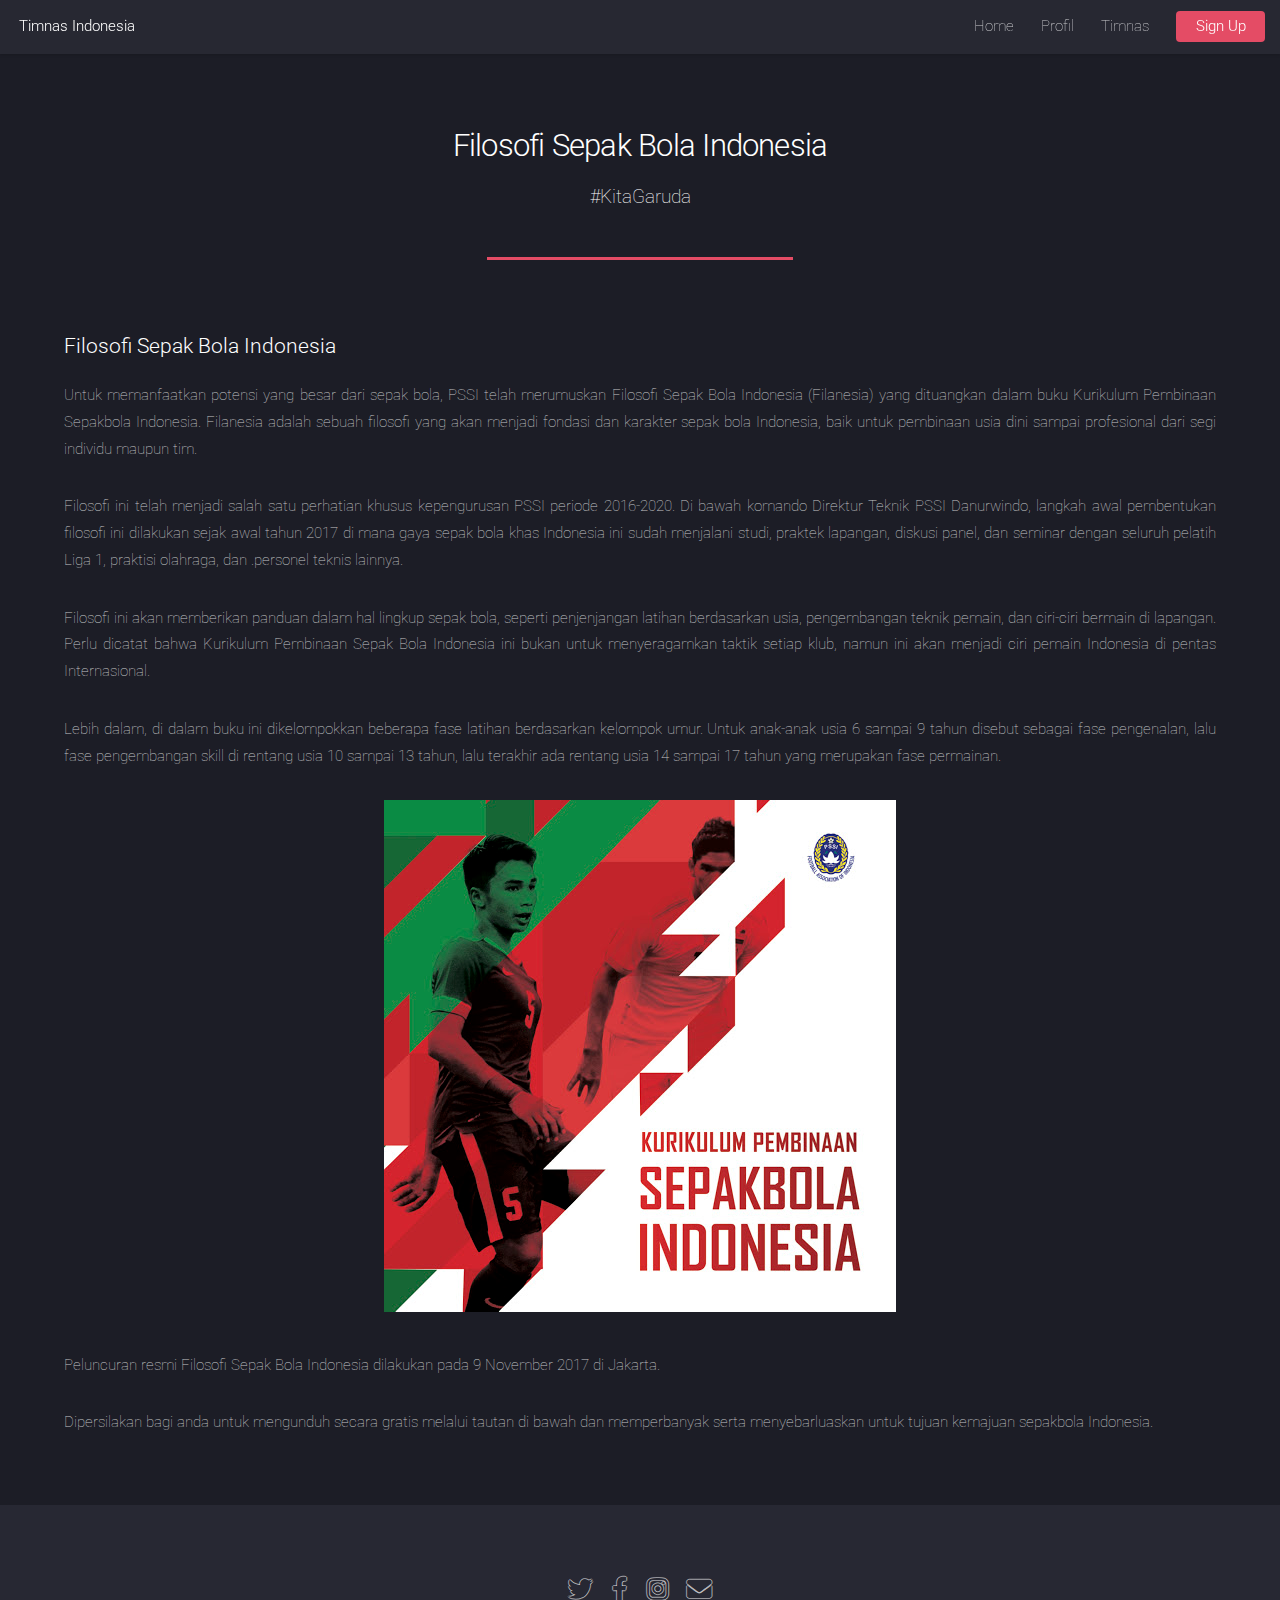
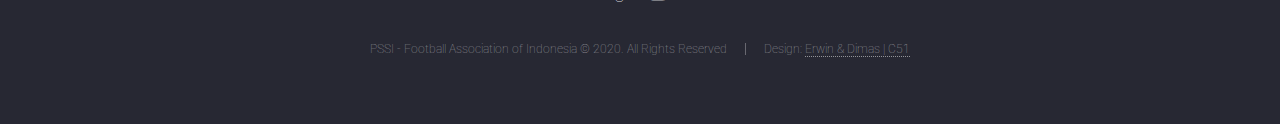
<file: profil.html>
<!DOCTYPE HTML>
<html>
	<head>
		<title>Profil</title>
		<meta charset="utf-8" />
		<meta name="viewport" content="width=device-width, initial-scale=1, user-scalable=no" />
		<link rel="stylesheet" href="assets/css/main.css" />
		<noscript><link rel="stylesheet" href="assets/css/noscript.css" /></noscript>
	</head>
	<body class="is-preload">
		<div id="page-wrapper">

			<!-- Header -->
				<header id="header">
					<h1 id="logo"><a href="index.html">Timnas Indonesia</a></h1>
					<nav id="nav">
						<ul>
							<li><a href="index.html">Home</a></li>
							<li>
							<a href="profil.html">Profil</a></li>
							<li>
								<a href="#">Timnas</a>
								<ul>
									<li><a href="senior.html">Tim Senior Putra</a></li>
									<li><a href="U-23.html">U-23</a></li>
									<li><a href="U-19.html">U-19</a></li>
									<li><a href="U-16.html">U-16</a></li>
									<li>
									</li>
								</ul>
							</li>
							<li><a href="#" class="button primary">Sign Up</a></li>
						</ul>
					</nav>
				</header>

			<!-- Main -->
				<div id="main" class="wrapper style1">
					<div class="container">
						<header class="major">
							<h2>Filosofi Sepak Bola Indonesia</h2>
							<p>#KitaGaruda</p>
						</header>

						<!-- Text -->
							<section>
								<h3>Filosofi Sepak Bola Indonesia</h3>
								<p style="text-align: justify;">Untuk memanfaatkan potensi yang besar dari sepak bola, PSSI telah merumuskan Filosofi Sepak Bola Indonesia (Filanesia) yang dituangkan dalam buku Kurikulum Pembinaan Sepakbola Indonesia. Filanesia adalah sebuah filosofi yang akan menjadi fondasi dan karakter sepak bola Indonesia, baik untuk pembinaan usia dini sampai profesional dari segi individu maupun tim.</p>
								<p style="text-align: justify;">Filosofi ini telah menjadi salah satu perhatian khusus kepengurusan PSSI periode 2016-2020.  Di bawah komando Direktur Teknik PSSI Danurwindo, langkah awal pembentukan filosofi ini dilakukan sejak awal tahun 2017 di mana gaya sepak bola khas Indonesia ini sudah menjalani studi, praktek lapangan, diskusi panel, dan seminar dengan seluruh pelatih Liga 1, praktisi olahraga, dan .personel teknis lainnya.</p>
								<p style="text-align: justify;">Filosofi ini akan memberikan panduan dalam hal lingkup sepak bola, seperti penjenjangan latihan berdasarkan usia, pengembangan teknik pemain, dan ciri-ciri bermain di lapangan. Perlu dicatat bahwa Kurikulum Pembinaan Sepak Bola Indonesia ini bukan untuk menyeragamkan taktik setiap klub, namun ini akan menjadi ciri pemain Indonesia di pentas Internasional.</p>
								<p style="text-align: justify;">Lebih dalam, di dalam buku ini dikelompokkan beberapa fase latihan berdasarkan kelompok umur. Untuk anak-anak usia 6 sampai 9 tahun disebut sebagai fase pengenalan, lalu fase pengembangan skill di rentang usia 10 sampai 13 tahun, lalu terakhir ada rentang usia 14 sampai 17 tahun yang merupakan fase permainan.</p>
								<p style="text-align: center;"> <img src="files/sepakbola.jpg""></p>
								<p style="text-align: justify;">Peluncuran resmi Filosofi Sepak Bola Indonesia dilakukan pada 9 November 2017 di Jakarta.</p>
								<p style="text-align: justify;">Dipersilakan bagi anda untuk mengunduh secara gratis melalui tautan di bawah dan memperbanyak serta menyebarluaskan untuk tujuan kemajuan sepakbola Indonesia.</p>
							</section>
						</div>
					</div>
		
			<!-- Footer -->
				<footer id="footer">
					<ul class="icons">
						<li><a href="#" class="icon brands alt fa-twitter"><span class="label">Twitter</span></a></li>
						<li><a href="#" class="icon brands alt fa-facebook-f"><span class="label">Facebook</span></a></li>
						<li><a href="#" class="icon brands alt fa-instagram"><span class="label">Instagram</span></a></li>
						<li><a href="#" class="icon solid alt fa-envelope"><span class="label">Email</span></a></li>
					</ul>
					<ul class="copyright">
						<li>PSSI - Football Association of Indonesia © 2020. All Rights Reserved</li><li>Design: <a>Erwin & Dimas | C51</a></li>
					</ul>
				</footer>

		</div>

		<!-- Scripts -->
			<script src="assets/js/jquery.min.js"></script>
			<script src="assets/js/jquery.scrolly.min.js"></script>
			<script src="assets/js/jquery.dropotron.min.js"></script>
			<script src="assets/js/jquery.scrollex.min.js"></script>
			<script src="assets/js/browser.min.js"></script>
			<script src="assets/js/breakpoints.min.js"></script>
			<script src="assets/js/util.js"></script>
			<script src="assets/js/main.js"></script>

	</body>
</html>
</file>
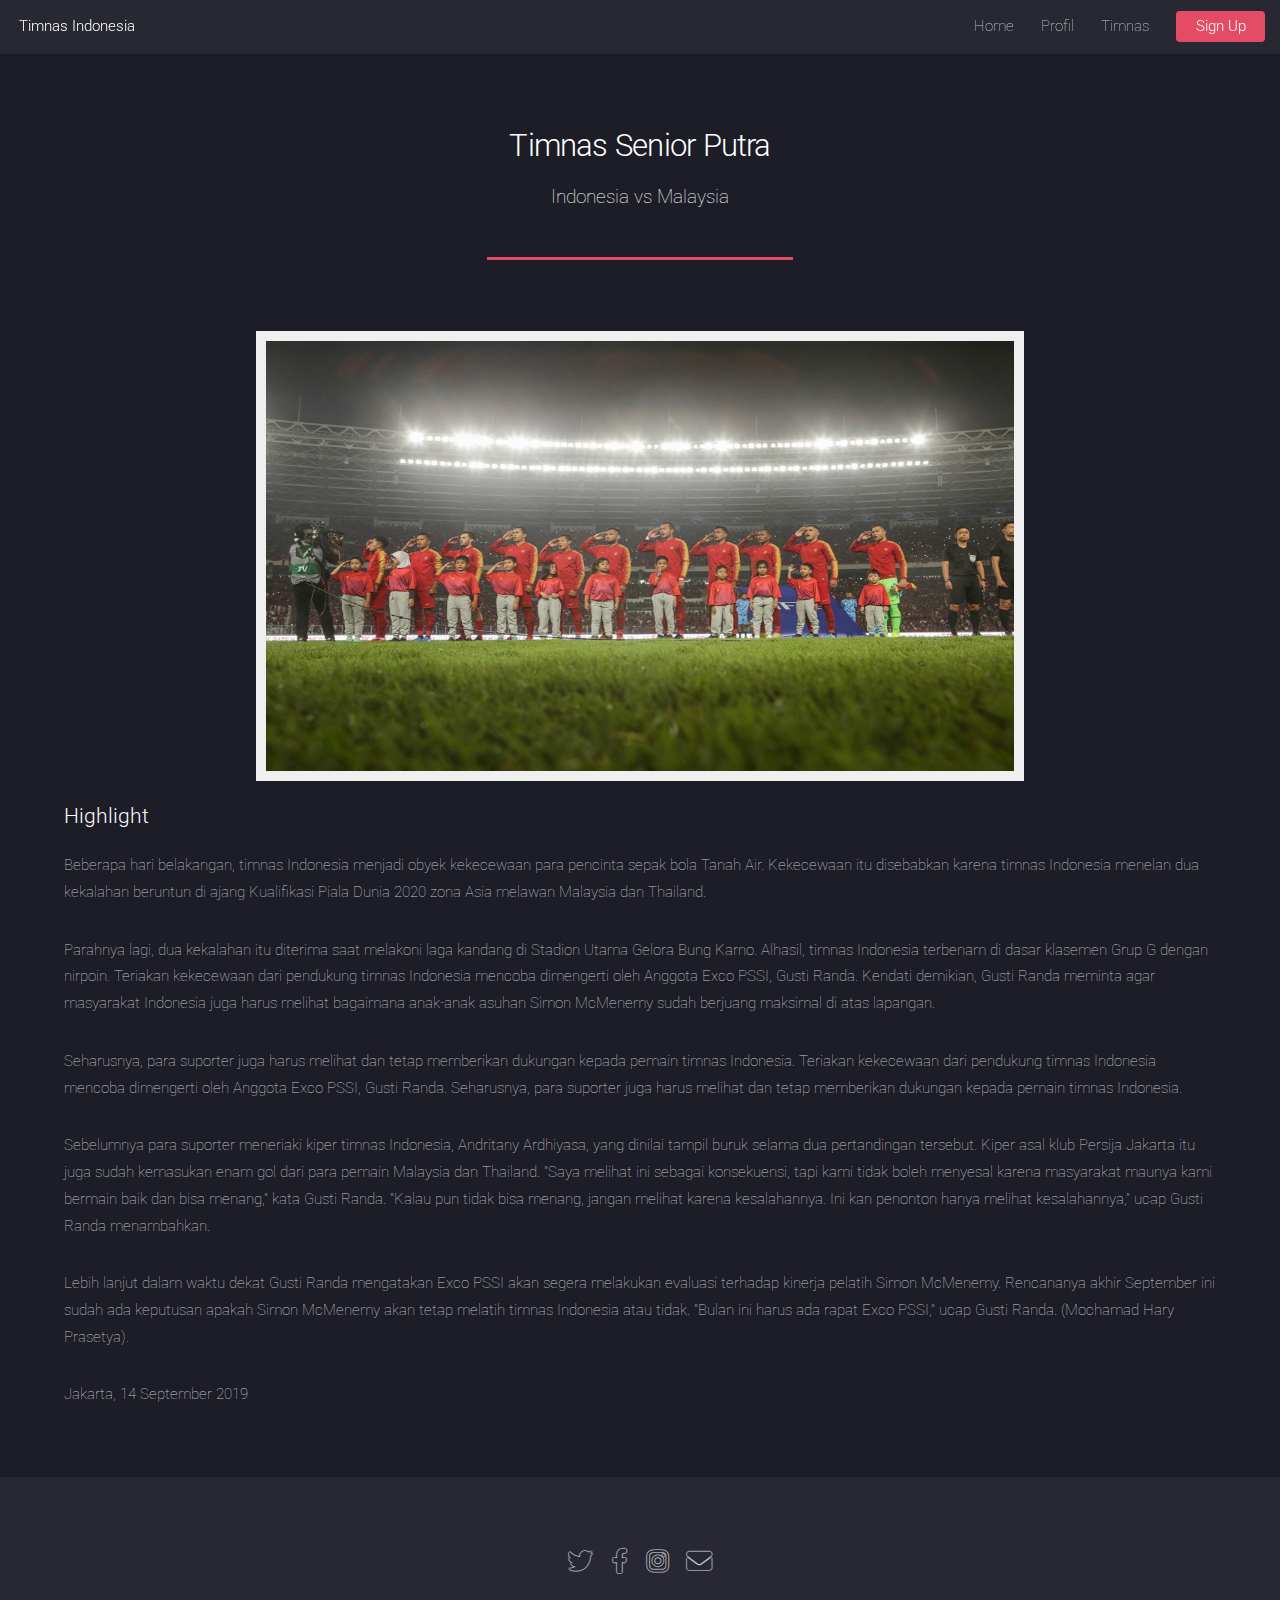
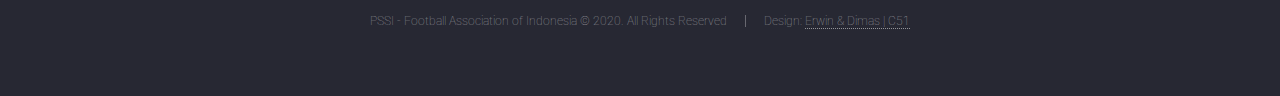
<file: senior.html>
<!DOCTYPE HTML>
<html>
	<head>
		<title>Senior</title>
		<meta charset="utf-8" />
		<meta name="viewport" content="width=device-width, initial-scale=1, user-scalable=no" />
		<link rel="stylesheet" href="assets/css/main.css" />
		<noscript><link rel="stylesheet" href="assets/css/noscript.css" /></noscript>
	</head>
	<body class="is-preload">
		<div id="page-wrapper">

			<!-- Header -->
				<header id="header">
					<h1 id="logo"><a href="index.html">Timnas Indonesia</a></h1>
					<nav id="nav">
						<ul>
							<li><a href="index.html">Home</a></li>
							<li>
							<a href="profil.html">Profil</a></li>
							<li>
								<a href="#">Timnas</a>
								<ul>
									<li><a href="senior.html">Tim Senior Putra</a></li>
									<li><a href="U-23.html">U-23</a></li>
									<li><a href="U-19.html">U-19</a></li>
									<li><a href="U-16.html">U-16</a></li>
									<li>
									</li>
								</ul>
							</li>
							<li><a href="#" class="button primary">Sign Up</a></li>
						</ul>
					</nav>
				</header>

			<!-- Main -->
				<div id="main" class="wrapper style1">
					<div class="container">
						<header class="major">
							<h2>Timnas Senior Putra</h2>
							<p>Indonesia vs Malaysia</p>
						</header>

						<!-- Content -->
							<section id="content">
								<div class=slider>
									<div class=isi-slider>
										<img src="files/senior.jpg" alt="Gambar 1">
										<img src="files/senior1.jpg" alt="Gambar 2">
										<img src="files/senior2.jpg" alt="Gambar 3">
										<img src="files/senior3.jpg" alt="Gambar 4">
										<img src="files/senior4.jpg" alt="Gambar 5">
									</div>
								</div>
								<h3>Highlight</h3>
								<p>Beberapa hari belakangan, timnas Indonesia menjadi obyek kekecewaan para pencinta sepak bola Tanah Air. Kekecewaan itu disebabkan karena timnas Indonesia menelan dua kekalahan beruntun di ajang Kualifikasi Piala Dunia 2020 zona Asia melawan Malaysia dan Thailand.</p>
								<p>Parahnya lagi, dua kekalahan itu diterima saat melakoni laga kandang di Stadion Utama Gelora Bung Karno. Alhasil, timnas Indonesia terbenam di dasar klasemen Grup G dengan nirpoin. Teriakan kekecewaan dari pendukung timnas Indonesia mencoba dimengerti oleh Anggota Exco PSSI, Gusti Randa. Kendati demikian, Gusti Randa meminta agar masyarakat Indonesia juga harus melihat bagaimana anak-anak asuhan Simon McMenemy sudah berjuang maksimal di atas lapangan.</p>
								<p>Seharusnya, para suporter juga harus melihat dan tetap memberikan dukungan kepada pemain timnas Indonesia. Teriakan kekecewaan dari pendukung timnas Indonesia mencoba dimengerti oleh Anggota Exco PSSI, Gusti Randa. Seharusnya, para suporter juga harus melihat dan tetap memberikan dukungan kepada pemain timnas Indonesia.</p>
								<p>Sebelumnya para suporter meneriaki kiper timnas Indonesia, Andritany Ardhiyasa, yang dinilai tampil buruk selama dua pertandingan tersebut. Kiper asal klub Persija Jakarta itu juga sudah kemasukan enam gol dari para pemain Malaysia dan Thailand. "Saya melihat ini sebagai konsekuensi, tapi kami tidak boleh menyesal karena masyarakat maunya kami bermain baik dan bisa menang," kata Gusti Randa. "Kalau pun tidak bisa menang, jangan melihat karena kesalahannya. Ini kan penonton hanya melihat kesalahannya," ucap Gusti Randa menambahkan.</p>
								<p>Lebih lanjut dalam waktu dekat Gusti Randa mengatakan Exco PSSI akan segera melakukan evaluasi terhadap kinerja pelatih Simon McMenemy. Rencananya akhir September ini sudah ada keputusan apakah Simon McMenemy akan tetap melatih timnas Indonesia atau tidak. "Bulan ini harus ada rapat Exco PSSI," ucap Gusti Randa. (Mochamad Hary Prasetya).</p>
								<p> Jakarta, 14 September 2019 </p>
							</section>

					</div>
				</div>

			<!-- Footer -->
				<footer id="footer">
					<ul class="icons">
						<li><a href="#" class="icon brands alt fa-twitter"><span class="label">Twitter</span></a></li>
						<li><a href="#" class="icon brands alt fa-facebook-f"><span class="label">Facebook</span></a></li>
						<li><a href="#" class="icon brands alt fa-instagram"><span class="label">Instagram</span></a></li>
						<li><a href="#" class="icon solid alt fa-envelope"><span class="label">Email</span></a></li>
					</ul>
					<ul class="copyright">
						<li>PSSI - Football Association of Indonesia © 2020. All Rights Reserved</li><li>Design: <a>Erwin & Dimas | C51</a></li>
					</ul>
				</footer>

		</div>

		<!-- Scripts -->
			<script src="assets/js/jquery.min.js"></script>
			<script src="assets/js/jquery.scrolly.min.js"></script>
			<script src="assets/js/jquery.dropotron.min.js"></script>
			<script src="assets/js/jquery.scrollex.min.js"></script>
			<script src="assets/js/browser.min.js"></script>
			<script src="assets/js/breakpoints.min.js"></script>
			<script src="assets/js/util.js"></script>
			<script src="assets/js/main.js"></script>

	</body>
</html>
</file>
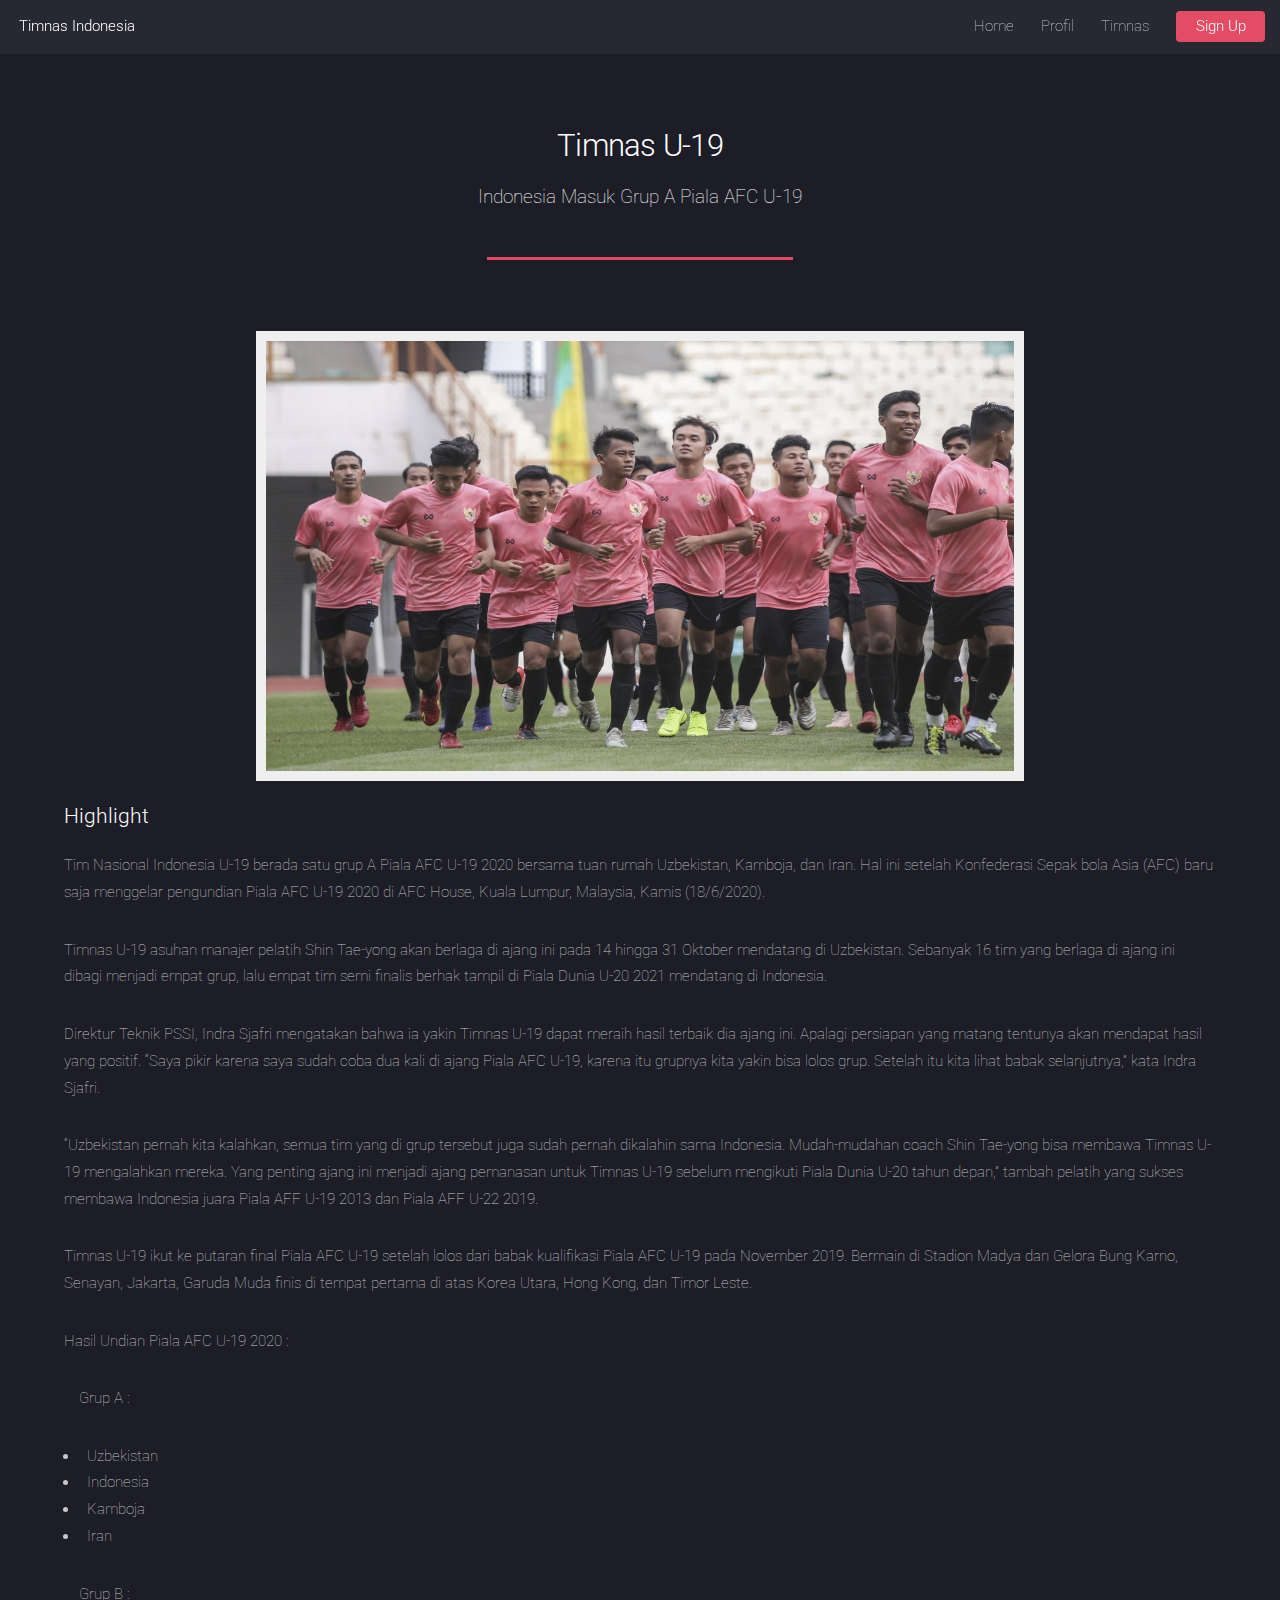
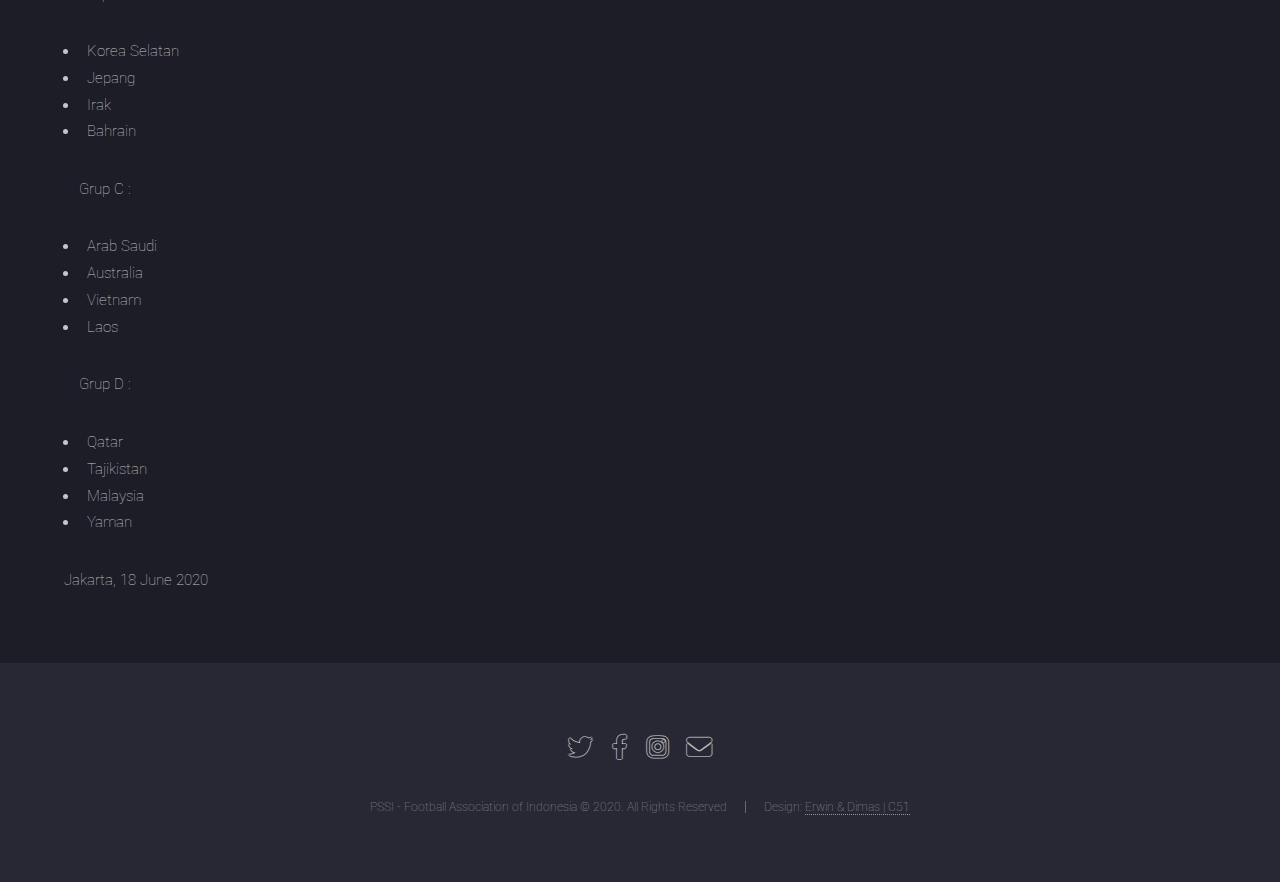
<file: U-19.html>
<!DOCTYPE HTML>
<html>
	<head>
		<title>U-19</title>
		<meta charset="utf-8" />
		<meta name="viewport" content="width=device-width, initial-scale=1, user-scalable=no" />
		<link rel="stylesheet" href="assets/css/main.css" />
		<noscript><link rel="stylesheet" href="assets/css/noscript.css" /></noscript>
	</head>
	<body class="is-preload">
		<div id="page-wrapper">

			<!-- Header -->
				<header id="header">
					<h1 id="logo"><a href="index.html">Timnas Indonesia</a></h1>
					<nav id="nav">
						<ul>
							<li><a href="index.html">Home</a></li>
							<li>
							<a href="profil.html">Profil</a></li>
							<li>
								<a href="#">Timnas</a>
								<ul>
									<li><a href="senior.html">Tim Senior Putra</a></li>
									<li><a href="U-23.html">U-23</a></li>
									<li><a href="U-19.html">U-19</a></li>
									<li><a href="U-16.html">U-16</a></li>
									<li>
									</li>
								</ul>
							</li>
							<li><a href="#" class="button primary">Sign Up</a></li>
						</ul>
					</nav>
				</header>

			<!-- Main -->
				<div id="main" class="wrapper style1">
					<div class="container">
						<header class="major">
							<h2>Timnas U-19</h2>
							<p>Indonesia Masuk Grup A Piala AFC U-19</p>
						</header>

						<!-- Content -->
							<section id="content">
								<div class=slider>
									<div class=isi-slider>
										<img src="files/19_1.jpg" alt="Gambar 1">
										<img src="files/19_2.jpg" alt="Gambar 2">
										<img src="files/19_4.jpg" alt="Gambar 4">
										<img src="files/19_5.jpg" alt="Gambar 5">
									</div>
								</div>
								<h3>Highlight</h3>
								<p>Tim Nasional Indonesia U-19 berada satu grup A Piala AFC U-19 2020 bersama tuan rumah Uzbekistan, Kamboja, dan Iran. Hal ini setelah Konfederasi Sepak bola Asia (AFC) baru saja menggelar pengundian Piala AFC U-19 2020 di AFC House, Kuala Lumpur, Malaysia, Kamis (18/6/2020).</p>
								<p>Timnas U-19 asuhan manajer pelatih Shin Tae-yong akan berlaga di ajang ini pada 14 hingga 31 Oktober mendatang di Uzbekistan. Sebanyak 16 tim yang berlaga di ajang ini dibagi menjadi empat grup, lalu empat tim semi finalis berhak tampil di Piala Dunia U-20 2021 mendatang di Indonesia.</p>
								<p>Direktur Teknik PSSI, Indra Sjafri mengatakan bahwa ia yakin Timnas U-19 dapat meraih hasil terbaik dia ajang ini. Apalagi persiapan yang matang tentunya akan mendapat hasil yang positif. “Saya pikir karena saya sudah coba dua kali di ajang Piala AFC U-19, karena itu grupnya kita yakin bisa lolos grup. Setelah itu kita lihat babak selanjutnya,” kata Indra Sjafri.</p>
								<p>“Uzbekistan pernah kita kalahkan, semua tim yang di grup tersebut juga sudah pernah dikalahin sama Indonesia. Mudah-mudahan coach Shin Tae-yong bisa membawa Timnas U-19 mengalahkan mereka. Yang penting ajang ini menjadi ajang pemanasan untuk Timnas U-19 sebelum mengikuti Piala Dunia U-20 tahun depan,” tambah pelatih yang sukses membawa Indonesia juara Piala AFF U-19 2013 dan Piala AFF U-22 2019.</p>
								<p>Timnas U-19 ikut ke putaran final Piala AFC U-19  setelah lolos dari babak kualifikasi Piala AFC U-19 pada November 2019. Bermain di Stadion Madya dan Gelora Bung Karno, Senayan, Jakarta, Garuda Muda finis di tempat pertama di atas Korea Utara, Hong Kong, dan Timor Leste.</p>
								<p>Hasil Undian Piala AFC U-19 2020 :</p>
								<ul>
									<p>Grup A :</p>
									<li>Uzbekistan</li>
									<li>Indonesia</li>
									<li>Kamboja</li>
									<li>Iran</li>
								</ul>
								<ul>
									<p>Grup B :</p>
									<li>Korea Selatan</li>
									<li>Jepang</li>
									<li>Irak</li>
									<li>Bahrain</li>
								</ul>
								<ul>
									<p>Grup C :</p>
									<li>Arab Saudi</li>
									<li>Australia</li>
									<li>Vietnam</li>
									<li>Laos</li>
								</ul>
								<ul>
									<p>Grup D :</p>
									<li>Qatar</li>
									<li>Tajikistan</li>
									<li>Malaysia</li>
									<li>Yaman</li>
								</ul>

								<p> Jakarta, 18 June 2020 </p>
							</section>

					</div>
				</div>

			<!-- Footer -->
				<footer id="footer">
					<ul class="icons">
						<li><a href="#" class="icon brands alt fa-twitter"><span class="label">Twitter</span></a></li>
						<li><a href="#" class="icon brands alt fa-facebook-f"><span class="label">Facebook</span></a></li>
						<li><a href="#" class="icon brands alt fa-instagram"><span class="label">Instagram</span></a></li>
						<li><a href="#" class="icon solid alt fa-envelope"><span class="label">Email</span></a></li>
					</ul>
					<ul class="copyright">
						<li>PSSI - Football Association of Indonesia © 2020. All Rights Reserved</li><li>Design: <a>Erwin & Dimas | C51</a></li>
					</ul>
				</footer>

		</div>

		<!-- Scripts -->
			<script src="assets/js/jquery.min.js"></script>
			<script src="assets/js/jquery.scrolly.min.js"></script>
			<script src="assets/js/jquery.dropotron.min.js"></script>
			<script src="assets/js/jquery.scrollex.min.js"></script>
			<script src="assets/js/browser.min.js"></script>
			<script src="assets/js/breakpoints.min.js"></script>
			<script src="assets/js/util.js"></script>
			<script src="assets/js/main.js"></script>

	</body>
</html>
</file>
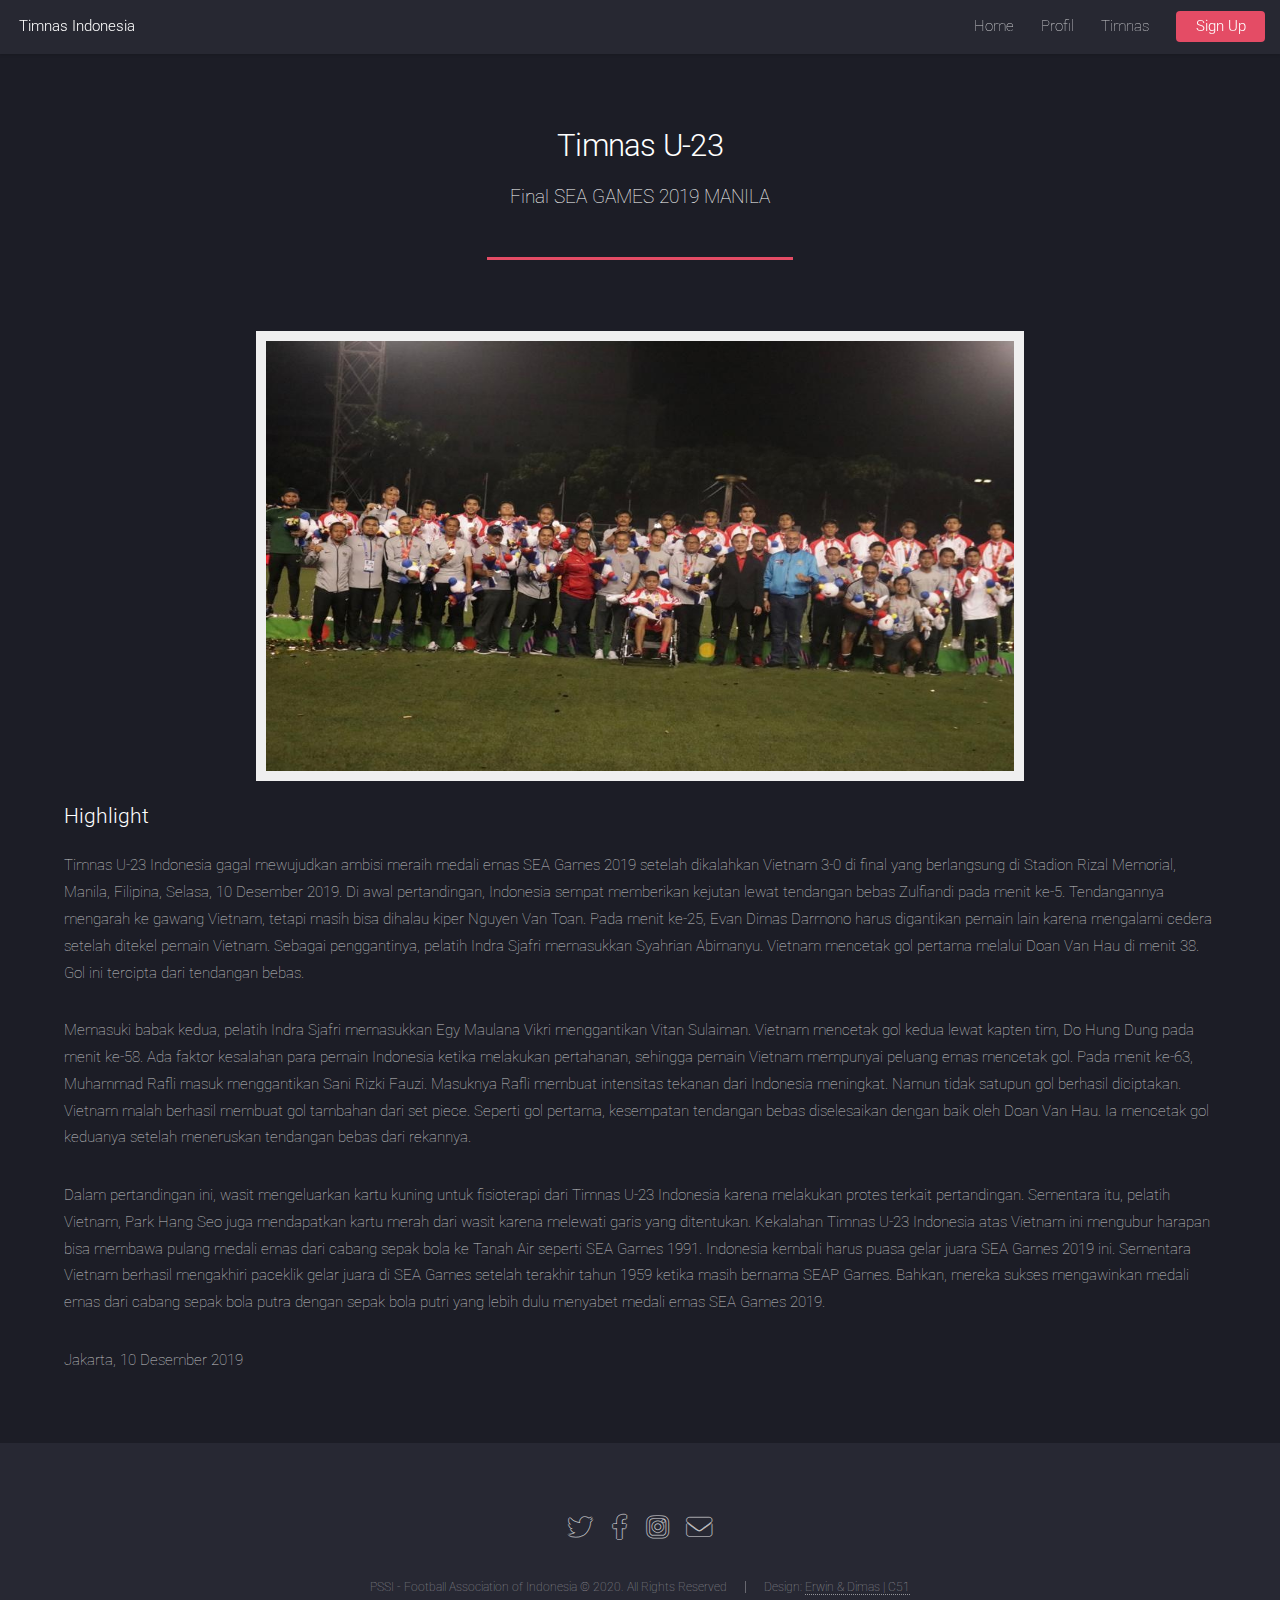
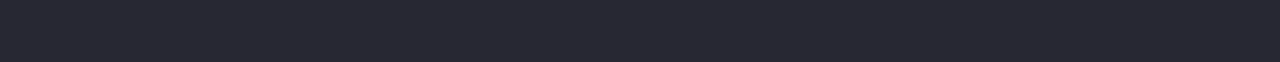
<file: U-23.html>
<!DOCTYPE HTML>
<html>
	<head>
		<title>Timnas U-23</title>
		<meta charset="utf-8" />
		<meta name="viewport" content="width=device-width, initial-scale=1, user-scalable=no" />
		<link rel="stylesheet" href="assets/css/main.css" />
		<noscript><link rel="stylesheet" href="assets/css/noscript.css" /></noscript>
	</head>
	<body class="is-preload">
		<div id="page-wrapper">

			<!-- Header -->
				<header id="header">
					<h1 id="logo"><a href="index.html">Timnas Indonesia</a></h1>
					<nav id="nav">
						<ul>
							<li><a href="index.html">Home</a></li>
							<li>
							<a href="profil.html">Profil</a></li>
							<li>
								<a href="#">Timnas</a>
								<ul>
									<li><a href="senior.html">Tim Senior Putra</a></li>
									<li><a href="U-23.html">U-23</a></li>
									<li><a href="U-19.html">U-19</a></li>
									<li><a href="U-16.html">U-16</a></li>
									<li>
									</li>
								</ul>
							</li>
							<li><a href="#" class="button primary">Sign Up</a></li>
						</ul>
					</nav>
				</header>

			<!-- Main -->
				<div id="main" class="wrapper style1">
					<div class="container">
						<header class="major">
							<h2>Timnas U-23</h2>
							<p>Final SEA GAMES 2019 MANILA</p>
						</header>

						<!-- Content -->
							<section id="content">
								<div class=slider>
									<div class=isi-slider>
										<img src="files/23_1.jpeg" alt="Gambar 1">
										<img src="files/23_2.jpeg" alt="Gambar 2">
										<img src="files/23_3.jpeg" alt="Gambar 3">
										<img src="files/23_4.jpeg" alt="Gambar 4">
										<img src="files/23_5.jpeg" alt="Gambar 5">
									</div>
								</div>
								<h3>Highlight</h3>
								<p>Timnas U-23 Indonesia gagal mewujudkan ambisi meraih medali emas SEA Games 2019 setelah dikalahkan Vietnam 3-0 di final yang berlangsung di Stadion Rizal Memorial, Manila, Filipina, Selasa, 10 Desember 2019. Di awal pertandingan, Indonesia sempat memberikan kejutan lewat tendangan bebas Zulfiandi pada menit ke-5. Tendangannya mengarah ke gawang Vietnam, tetapi masih bisa dihalau kiper Nguyen Van Toan. Pada menit ke-25, Evan Dimas Darmono harus digantikan pemain lain karena mengalami cedera setelah ditekel pemain Vietnam. Sebagai penggantinya, pelatih Indra Sjafri memasukkan Syahrian Abimanyu. Vietnam mencetak gol pertama melalui Doan Van Hau di menit 38. Gol ini tercipta dari tendangan bebas.</p>
								<p>Memasuki babak kedua, pelatih Indra Sjafri memasukkan Egy Maulana Vikri menggantikan Vitan Sulaiman. Vietnam mencetak gol kedua lewat kapten tim, Do Hung Dung pada menit ke-58. Ada faktor kesalahan para pemain Indonesia ketika melakukan pertahanan, sehingga pemain Vietnam mempunyai peluang emas mencetak gol. Pada menit ke-63, Muhammad Rafli masuk menggantikan Sani Rizki Fauzi. Masuknya Rafli membuat intensitas tekanan dari Indonesia meningkat. Namun tidak satupun gol berhasil diciptakan. Vietnam malah berhasil membuat gol tambahan dari set piece. Seperti gol pertama, kesempatan tendangan bebas diselesaikan dengan baik oleh Doan Van Hau. Ia mencetak gol keduanya setelah meneruskan tendangan bebas dari rekannya.</p>
								<p>Dalam pertandingan ini, wasit mengeluarkan kartu kuning untuk fisioterapi dari Timnas U-23 Indonesia karena melakukan protes terkait pertandingan. Sementara itu, pelatih Vietnam, Park Hang Seo juga mendapatkan kartu merah dari wasit karena melewati garis yang ditentukan. Kekalahan Timnas U-23 Indonesia atas Vietnam ini mengubur harapan bisa membawa pulang medali emas dari cabang sepak bola ke Tanah Air seperti SEA Games 1991. Indonesia kembali harus puasa gelar juara SEA Games 2019 ini. Sementara Vietnam berhasil mengakhiri paceklik gelar juara di SEA Games setelah terakhir tahun 1959 ketika masih bernama SEAP Games. Bahkan, mereka sukses mengawinkan medali emas dari cabang sepak bola putra dengan sepak bola putri yang lebih dulu menyabet medali emas SEA Games 2019.</p>

								<p> Jakarta, 10 Desember 2019 </p>
							</section>

					</div>
				</div>

			<!-- Footer -->
				<footer id="footer">
					<ul class="icons">
						<li><a href="#" class="icon brands alt fa-twitter"><span class="label">Twitter</span></a></li>
						<li><a href="#" class="icon brands alt fa-facebook-f"><span class="label">Facebook</span></a></li>
						<li><a href="#" class="icon brands alt fa-instagram"><span class="label">Instagram</span></a></li>
						<li><a href="#" class="icon solid alt fa-envelope"><span class="label">Email</span></a></li>
					</ul>
					<ul class="copyright">
						<li>PSSI - Football Association of Indonesia © 2020. All Rights Reserved</li><li>Design: <a>Erwin & Dimas | C51</a></li>
					</ul>
				</footer>

		</div>

		<!-- Scripts -->
			<script src="assets/js/jquery.min.js"></script>
			<script src="assets/js/jquery.scrolly.min.js"></script>
			<script src="assets/js/jquery.dropotron.min.js"></script>
			<script src="assets/js/jquery.scrollex.min.js"></script>
			<script src="assets/js/browser.min.js"></script>
			<script src="assets/js/breakpoints.min.js"></script>
			<script src="assets/js/util.js"></script>
			<script src="assets/js/main.js"></script>

	</body>
</html>
</file>
<file: assets/css/noscript.css>
body.landing.is-preload:before {
		display: none;
	}

	body.landing.is-preload:after {
		display: none;
	}
</file>
<file: assets/css/main.css>
@import url("fontawesome-all.min.css");
@import url("https://fonts.googleapis.com/css?family=Roboto:100,300,100italic,300italic");

/*
	Landed by HTML5 UP
	html5up.net | @ajlkn
	Free for personal and commercial use under the CCA 3.0 license (html5up.net/license)
*/

html, body, div, span, applet, object,
iframe, h1, h2, h3, h4, h5, h6, p, blockquote,
pre, a, abbr, acronym, address, big, cite,
code, del, dfn, em, img, ins, kbd, q, s, samp,
small, strike, strong, sub, sup, tt, var, b,
u, i, center, dl, dt, dd, ol, ul, li, fieldset,
form, label, legend, table, caption, tbody,
tfoot, thead, tr, th, td, article, aside,
canvas, details, embed, figure, figcaption,
footer, header, hgroup, menu, nav, output, ruby,
section, summary, time, mark, audio, video {
	margin: 0;
	padding: 0;
	border: 0;
	font-size: 100%;
	font: inherit;
	vertical-align: baseline;}

article, aside, details, figcaption, figure,
footer, header, hgroup, menu, nav, section {
	display: block;}

body {
	line-height: 1;
}

ol, ul {
	list-style: none;
}

blockquote, q {
	quotes: none;
}

	blockquote:before, blockquote:after, q:before, q:after {
		content: '';
		content: none;
	}

table {
	border-collapse: collapse;
	border-spacing: 0;
}

body {
	-webkit-text-size-adjust: none;
}

mark {
	background-color: transparent;
	color: inherit;
}

input::-moz-focus-inner {
	border: 0;
	padding: 0;
}

input, select, textarea {
	-moz-appearance: none;
	-webkit-appearance: none;
	-ms-appearance: none;
	appearance: none;
}

/* Basic */

	html {
		box-sizing: border-box;
	}

	*, *:before, *:after {
		box-sizing: inherit;
	}

	html, body {
		background: #1c1d26;
	}

	body.is-preload *, body.is-preload *:before, body.is-preload *:after {
		-moz-animation: none !important;
		-webkit-animation: none !important;
		-ms-animation: none !important;
		animation: none !important;
		-moz-transition: none !important;
		-webkit-transition: none !important;
		-ms-transition: none !important;
		transition: none !important;
	}

	body, input, select, textarea {
		color: rgba(255, 255, 255, 0.75);
		font-family: "Roboto", Helvetica, sans-serif;
		font-size: 15pt;
		font-weight: 100;
		line-height: 1.75em;
	}

	a {
		-moz-transition: border-color 0.2s ease-in-out, color 0.2s ease-in-out;
		-webkit-transition: border-color 0.2s ease-in-out, color 0.2s ease-in-out;
		-ms-transition: border-color 0.2s ease-in-out, color 0.2s ease-in-out;
		transition: border-color 0.2s ease-in-out, color 0.2s ease-in-out;
		border-bottom: dotted 1px;
		color: #e44c65;
		text-decoration: none;
	}

		a:hover {
			color: #e44c65 !important;
			border-bottom-color: transparent;
		}

	strong, b {
		color: #ffffff;
		font-weight: 300;
	}

	em, i {
		font-style: italic;
	}

	p {
		margin: 0 0 2em 0;
	}

	h1, h2, h3, h4, h5, h6 {
		color: #ffffff;
		font-weight: 300;
		line-height: 1em;
		margin: 0 0 1em 0;
	}

		h1 a, h2 a, h3 a, h4 a, h5 a, h6 a {
			color: inherit;
			border: 0;
		}

	h2 {
		font-size: 2em;
		line-height: 1.5em;
		letter-spacing: -0.025em;
	}

	h3 {
		font-size: 1.35em;
		line-height: 1.5em;
	}

	h4 {
		font-size: 1.1em;
		line-height: 1.5em;
	}

	h5 {
		font-size: 0.9em;
		line-height: 1.5em;
	}

	h6 {
		font-size: 0.7em;
		line-height: 1.5em;
	}

	sub {
		font-size: 0.8em;
		position: relative;
		top: 0.5em;
	}

	sup {
		font-size: 0.8em;
		position: relative;
		top: -0.5em;
	}

	hr {
		border: 0;
		border-bottom: solid 1px rgba(255, 255, 255, 0.3);
		margin: 3em 0;
	}

		hr.major {
			margin: 4em 0;
		}

	blockquote {
		border-left: solid 4px rgba(255, 255, 255, 0.3);
		font-style: italic;
		margin: 0 0 2em 0;
		padding: 0.5em 0 0.5em 2em;
	}

	code {
		background: rgba(255, 255, 255, 0.075);
		border-radius: 4px;
		font-family: "Courier New", monospace;
		font-size: 0.9em;
		margin: 0 0.25em;
		padding: 0.25em 0.65em;
	}

	pre {
		-webkit-overflow-scrolling: touch;
		font-family: "Courier New", monospace;
		font-size: 0.9em;
		margin: 0 0 2em 0;
	}

		pre code {
			display: block;
			line-height: 1.75em;
			padding: 1em 1.5em;
			overflow-x: auto;
		}

	.align-left {
		text-align: left;
	}

	.align-center {
		text-align: center;
	}

	.align-right {
		text-align: right;
	}

/* Loader */

	@-moz-keyframes spinner-show {
		0% {
			opacity: 0;
		}

		100% {
			opacity: 1;
		}
	}

	@-webkit-keyframes spinner-show {
		0% {
			opacity: 0;
		}

		100% {
			opacity: 1;
		}
	}

	@-ms-keyframes spinner-show {
		0% {
			opacity: 0;
		}

		100% {
			opacity: 1;
		}
	}

	@keyframes spinner-show {
		0% {
			opacity: 0;
		}

		100% {
			opacity: 1;
		}
	}

	@-moz-keyframes spinner-hide {
		0% {
			color: rgba(255, 255, 255, 0.15);
			z-index: 100001;
			-moz-transform: scale(1) rotate(0deg);
			-webkit-transform: scale(1) rotate(0deg);
			-ms-transform: scale(1) rotate(0deg);
			transform: scale(1) rotate(0deg);
		}

		99% {
			color: #1c1d26;
			z-index: 100001;
			-moz-transform: scale(0.5) rotate(360deg);
			-webkit-transform: scale(0.5) rotate(360deg);
			-ms-transform: scale(0.5) rotate(360deg);
			transform: scale(0.5) rotate(360deg);
		}

		100% {
			color: #1c1d26;
			z-index: -1;
			-moz-transform: scale(0.5) rotate(360deg);
			-webkit-transform: scale(0.5) rotate(360deg);
			-ms-transform: scale(0.5) rotate(360deg);
			transform: scale(0.5) rotate(360deg);
		}
	}

	@-webkit-keyframes spinner-hide {
		0% {
			color: rgba(255, 255, 255, 0.15);
			z-index: 100001;
			-moz-transform: scale(1) rotate(0deg);
			-webkit-transform: scale(1) rotate(0deg);
			-ms-transform: scale(1) rotate(0deg);
			transform: scale(1) rotate(0deg);
		}

		99% {
			color: #1c1d26;
			z-index: 100001;
			-moz-transform: scale(0.5) rotate(360deg);
			-webkit-transform: scale(0.5) rotate(360deg);
			-ms-transform: scale(0.5) rotate(360deg);
			transform: scale(0.5) rotate(360deg);
		}

		100% {
			color: #1c1d26;
			z-index: -1;
			-moz-transform: scale(0.5) rotate(360deg);
			-webkit-transform: scale(0.5) rotate(360deg);
			-ms-transform: scale(0.5) rotate(360deg);
			transform: scale(0.5) rotate(360deg);
		}
	}

	@-ms-keyframes spinner-hide {
		0% {
			color: rgba(255, 255, 255, 0.15);
			z-index: 100001;
			-moz-transform: scale(1) rotate(0deg);
			-webkit-transform: scale(1) rotate(0deg);
			-ms-transform: scale(1) rotate(0deg);
			transform: scale(1) rotate(0deg);
		}

		99% {
			color: #1c1d26;
			z-index: 100001;
			-moz-transform: scale(0.5) rotate(360deg);
			-webkit-transform: scale(0.5) rotate(360deg);
			-ms-transform: scale(0.5) rotate(360deg);
			transform: scale(0.5) rotate(360deg);
		}

		100% {
			color: #1c1d26;
			z-index: -1;
			-moz-transform: scale(0.5) rotate(360deg);
			-webkit-transform: scale(0.5) rotate(360deg);
			-ms-transform: scale(0.5) rotate(360deg);
			transform: scale(0.5) rotate(360deg);
		}
	}

	@keyframes spinner-hide {
		0% {
			color: rgba(255, 255, 255, 0.15);
			z-index: 100001;
			-moz-transform: scale(1) rotate(0deg);
			-webkit-transform: scale(1) rotate(0deg);
			-ms-transform: scale(1) rotate(0deg);
			transform: scale(1) rotate(0deg);
		}

		99% {
			color: #1c1d26;
			z-index: 100001;
			-moz-transform: scale(0.5) rotate(360deg);
			-webkit-transform: scale(0.5) rotate(360deg);
			-ms-transform: scale(0.5) rotate(360deg);
			transform: scale(0.5) rotate(360deg);
		}

		100% {
			color: #1c1d26;
			z-index: -1;
			-moz-transform: scale(0.5) rotate(360deg);
			-webkit-transform: scale(0.5) rotate(360deg);
			-ms-transform: scale(0.5) rotate(360deg);
			transform: scale(0.5) rotate(360deg);
		}
	}

	@-moz-keyframes spinner-rotate {
		0% {
			-moz-transform: scale(1) rotate(0deg);
			-webkit-transform: scale(1) rotate(0deg);
			-ms-transform: scale(1) rotate(0deg);
			transform: scale(1) rotate(0deg);
		}

		100% {
			-moz-transform: scale(1) rotate(360deg);
			-webkit-transform: scale(1) rotate(360deg);
			-ms-transform: scale(1) rotate(360deg);
			transform: scale(1) rotate(360deg);
		}
	}

	@-webkit-keyframes spinner-rotate {
		0% {
			-moz-transform: scale(1) rotate(0deg);
			-webkit-transform: scale(1) rotate(0deg);
			-ms-transform: scale(1) rotate(0deg);
			transform: scale(1) rotate(0deg);
		}

		100% {
			-moz-transform: scale(1) rotate(360deg);
			-webkit-transform: scale(1) rotate(360deg);
			-ms-transform: scale(1) rotate(360deg);
			transform: scale(1) rotate(360deg);
		}
	}

	@-ms-keyframes spinner-rotate {
		0% {
			-moz-transform: scale(1) rotate(0deg);
			-webkit-transform: scale(1) rotate(0deg);
			-ms-transform: scale(1) rotate(0deg);
			transform: scale(1) rotate(0deg);
		}

		100% {
			-moz-transform: scale(1) rotate(360deg);
			-webkit-transform: scale(1) rotate(360deg);
			-ms-transform: scale(1) rotate(360deg);
			transform: scale(1) rotate(360deg);
		}
	}

	@keyframes spinner-rotate {
		0% {
			-moz-transform: scale(1) rotate(0deg);
			-webkit-transform: scale(1) rotate(0deg);
			-ms-transform: scale(1) rotate(0deg);
			transform: scale(1) rotate(0deg);
		}

		100% {
			-moz-transform: scale(1) rotate(360deg);
			-webkit-transform: scale(1) rotate(360deg);
			-ms-transform: scale(1) rotate(360deg);
			transform: scale(1) rotate(360deg);
		}
	}

	@-moz-keyframes overlay-hide {
		0% {
			opacity: 1;
			z-index: 100000;
		}

		15% {
			opacity: 1;
			z-index: 100000;
		}

		99% {
			opacity: 0;
			z-index: 100000;
		}

		100% {
			opacity: 0;
			z-index: -1;
		}
	}

	@-webkit-keyframes overlay-hide {
		0% {
			opacity: 1;
			z-index: 100000;
		}

		15% {
			opacity: 1;
			z-index: 100000;
		}

		99% {
			opacity: 0;
			z-index: 100000;
		}

		100% {
			opacity: 0;
			z-index: -1;
		}
	}

	@-ms-keyframes overlay-hide {
		0% {
			opacity: 1;
			z-index: 100000;
		}

		15% {
			opacity: 1;
			z-index: 100000;
		}

		99% {
			opacity: 0;
			z-index: 100000;
		}

		100% {
			opacity: 0;
			z-index: -1;
		}
	}

	@keyframes overlay-hide {
		0% {
			opacity: 1;
			z-index: 100000;
		}

		15% {
			opacity: 1;
			z-index: 100000;
		}

		99% {
			opacity: 0;
			z-index: 100000;
		}

		100% {
			opacity: 0;
			z-index: -1;
		}
	}

	body.landing {
		text-decoration: none;
	}

		body.landing:before {
			-moz-osx-font-smoothing: grayscale;
			-webkit-font-smoothing: antialiased;
			display: inline-block;
			font-style: normal;
			font-variant: normal;
			text-rendering: auto;
			line-height: 1;
			text-transform: none !important;
			font-family: 'Font Awesome 5 Free';
			font-weight: 900;
		}

		body.landing:before {
			-moz-animation: spinner-show 1.5s 1 0.25s ease forwards, spinner-hide 0.25s ease-in-out forwards !important;
			-webkit-animation: spinner-show 1.5s 1 0.25s ease forwards, spinner-hide 0.25s ease-in-out forwards !important;
			-ms-animation: spinner-show 1.5s 1 0.25s ease forwards, spinner-hide 0.25s ease-in-out forwards !important;
			animation: spinner-show 1.5s 1 0.25s ease forwards, spinner-hide 0.25s ease-in-out forwards !important;
			-moz-transform-origin: 50% 50%;
			-webkit-transform-origin: 50% 50%;
			-ms-transform-origin: 50% 50%;
			transform-origin: 50% 50%;
			color: rgba(255, 255, 255, 0.15);
			content: '\f1ce';
			cursor: default;
			display: block;
			font-size: 2em;
			height: 2em;
			left: 50%;
			line-height: 2em;
			margin: -1em 0 0 -1em;
			opacity: 0;
			position: fixed;
			text-align: center;
			top: 50%;
			width: 2em;
			z-index: -1;
		}

		body.landing:after {
			-moz-animation: overlay-hide 1.5s ease-in forwards !important;
			-webkit-animation: overlay-hide 1.5s ease-in forwards !important;
			-ms-animation: overlay-hide 1.5s ease-in forwards !important;
			animation: overlay-hide 1.5s ease-in forwards !important;
			background: #1c1d26;
			content: '';
			display: block;
			height: 100%;
			left: 0;
			opacity: 0;
			position: fixed;
			top: 0;
			width: 100%;
			z-index: -1;
		}

		body.landing.is-preload:before {
			-moz-animation: spinner-show 1.5s 1 0.25s ease forwards, spinner-rotate 0.75s infinite linear !important;
			-webkit-animation: spinner-show 1.5s 1 0.25s ease forwards, spinner-rotate 0.75s infinite linear !important;
			-ms-animation: spinner-show 1.5s 1 0.25s ease forwards, spinner-rotate 0.75s infinite linear !important;
			animation: spinner-show 1.5s 1 0.25s ease forwards, spinner-rotate 0.75s infinite linear !important;
			z-index: 100001;
		}

		body.landing.is-preload:after {
			-moz-animation: none !important;
			-webkit-animation: none !important;
			-ms-animation: none !important;
			animation: none !important;
			opacity: 1;
			z-index: 100000;
		}

	@media (-webkit-min-device-pixel-ratio: 2) {

		body.landing:before {
			line-height: 2.025em;
		}

	}

/* Container */

	.container {
		margin: 0 auto;
		max-width: calc(100% - 4em);
		width: 70em;
	}

		.container.xsmall {
			width: 17.5em;
		}

		.container.small {
			width: 35em;
		}

		.container.medium {
			width: 52.5em;
		}

		.container.large {
			width: 87.5em;
		}

		.container.xlarge {
			width: 105em;
		}

		.container.max {
			width: 100%;
		}

		@media screen and (max-width: 1280px) {

			.container {
				width: 90%;
				max-width: 100%;
			}

		}

		@media screen and (max-width: 980px) {

			.container {
				width: 100% !important;
			}

		}

		.slider { 
			border: 10px solid #efefef; 
			position: relative; 
			overflow: hidden; 
			background: #efefef;
		}
 
		.slider { 
			margin:20px auto;
			width: 768px;
			height: 450px; 
		}
 
.isi-slider img { 
	width: 768px;
	height: 450px; 
	float: left;
}
 
.isi-slider { 
	position: absolute; 
	width:3900px;  
 
	/*pengaturan durasi lama tampil gambar bisa di atur di bawah ini*/
	animation-name:slider;
	animation-duration:16s;
	animation-timing-function: ease-in-out;
	animation-iteration-count:infinite;
	-webkit-animation-name:slider;
	-webkit-animation-duration:16s;
	-webkit-animation-timing-function: ease-in-out;
	-webkit-animation-iteration-count:infinite;
	-moz-animation-name:slider;
	-moz-animation-duration:16s;
	-moz-animation-timing-function: ease-in-out;
	-moz-animation-iteration-count:infinite;
	-o-animation-name:slider;
	-o-animation-duration:16s;
	-o-animation-timing-function: ease-in-out;
	-o-animation-iteration-count:infinite;
}
 
 
/*saat gambar di hover oleh cursor mouse maka berhenti slide*/
.isi-slider:hover { 
	-webkit-animation-play-state:paused; 
	-moz-animation-play-state:paused; 
	-o-animation-play-state:paused; 
	animation-play-state:paused; }
}
 
.isi-slider img { 
	float: right; 
}
 
.malasngoding-slider:after { 
	font-size: 150px; 
	position: absolute; 
	z-index: 12; 
	color: rgba(255,255,255, 0); 
	left: 300px; top: 80px; 
	-webkit-transition: 1s all ease-in-out; 
	-moz-transition: 1s all ease-in-out; 
	transition: 1s all ease-in-out; 
}
 
.slider:hover:after { 
	color: rgba(255,255,255, 0.6);  
}
 
 
 
@-moz-keyframes slider {     
	0% {
		left: 0; opacity: 0; 
	}     
	2% {
		opacity: 1; 
	}     
	20% {
		left: 0; opacity: 1; 
	}     
	21% {
		opacity: 0; 
	}     
	24% {
		opacity: 0; 
	}     
	25% {
		left: -768px; opacity: 1; 
	}       
	45% {
		left: -768px; opacity: 1; 
	}     
	46% {
		opacity: 0; 
	}     
	48% {
		opacity: 0; 
	}     
	50% {
		left: -1536px; opacity: 1; 
	}     
	70% {
		left: -1536px; opacity: 1; 
	}     
	72% {
		opacity: 0; 
	}     
	74% {
		opacity: 0; 
	}    
	75% {
		left: -2304px; opacity: 1; 
	}   	
	95% {
		left: -2304px; opacity: 1; 
	}   	
	97% { 
		left: -2304px; opacity: 0;
	}   	
	100% {
		left: 0; opacity: 0; 
	}
} 
 
@-webkit-keyframes slider {     
	0% {
		left: 0; opacity: 0; 
	}     
	2% {
		opacity: 1; 
	}     
	20% {
		left: 0; opacity: 1; 
	}     
	21% {
		opacity: 0; 
	}     
	24% {
		opacity: 0; 
	}     
	25% {
		left: -768px; opacity: 1; 
	}       
	45% {
		left: -768px; opacity: 1; 
	}     
	46% {
		opacity: 0; 
	}     
	48% {
		opacity: 0; 
	}     
	50% {
		left: -1536px; opacity: 1; 
	}     
	70% {
		left: -1536px; opacity: 1; 
	}     
	72% {
		opacity: 0; 
	}     
	74% {
		opacity: 0; 
	}    
	75% {
		left: -2304px; opacity: 1; 
	}   	
	95% {
		left: -2304px; opacity: 1; 
	}   	
	97% { 
		left: -2304px; opacity: 0;
	}   	
	100% {
		left: 0; opacity: 0; 
	}
} 
 
 
@keyframes slider {     
	0% {
		left: 0; opacity: 0; 
	}     
	2% {
		opacity: 1; 
	}     
	20% {
		left: 0; opacity: 1; 
	}     
	21% {
		opacity: 0; 
	}     
	24% {
		opacity: 0; 
	}     
	25% {
		left: -768px; opacity: 1; 
	}     
	45% {
		left: -768px; opacity: 1; 
	}     
	46% {
		opacity: 0; 
	}     
	48% {
		opacity: 0; 
	}     
	50% {
		left: -1536px; opacity: 1; 
	}     
	70% {
		left: -1536px; opacity: 1; 
	}     
	72% {
		opacity: 0; 
	}     
	74% {
		opacity: 0; 
	}    
	75% {
		left: -2304px; opacity: 1; 
	}   	
	95% {
		left: -2304px; opacity: 1; 
	}   	
	97% { 
		left: -2304px; opacity: 0; 
	} 
 
	100% {
		left: 0; opacity: 0; 
	}
}

/* Row */

	.row {
		display: flex;
		flex-wrap: wrap;
		box-sizing: border-box;
		align-items: stretch;
	}

		.row > * {
			box-sizing: border-box;
		}

		.row.gtr-uniform > * > :last-child {
			margin-bottom: 0;
		}

		.row.aln-left {
			justify-content: flex-start;
		}

		.row.aln-center {
			justify-content: center;
		}

		.row.aln-right {
			justify-content: flex-end;
		}

		.row.aln-top {
			align-items: flex-start;
		}

		.row.aln-middle {
			align-items: center;
		}

		.row.aln-bottom {
			align-items: flex-end;
		}

		.row > .imp {
			order: -1;
		}

		.row > .col-1 {
			width: 8.33333%;
		}

		.row > .off-1 {
			margin-left: 8.33333%;
		}

		.row > .col-2 {
			width: 16.66667%;
		}

		.row > .off-2 {
			margin-left: 16.66667%;
		}

		.row > .col-3 {
			width: 25%;
		}

		.row > .off-3 {
			margin-left: 25%;
		}

		.row > .col-4 {
			width: 33.33333%;
		}

		.row > .off-4 {
			margin-left: 33.33333%;
		}

		.row > .col-5 {
			width: 41.66667%;
		}

		.row > .off-5 {
			margin-left: 41.66667%;
		}

		.row > .col-6 {
			width: 50%;
		}

		.row > .off-6 {
			margin-left: 50%;
		}

		.row > .col-7 {
			width: 58.33333%;
		}

		.row > .off-7 {
			margin-left: 58.33333%;
		}

		.row > .col-8 {
			width: 66.66667%;
		}

		.row > .off-8 {
			margin-left: 66.66667%;
		}

		.row > .col-9 {
			width: 75%;
		}

		.row > .off-9 {
			margin-left: 75%;
		}

		.row > .col-10 {
			width: 83.33333%;
		}

		.row > .off-10 {
			margin-left: 83.33333%;
		}

		.row > .col-11 {
			width: 91.66667%;
		}

		.row > .off-11 {
			margin-left: 91.66667%;
		}

		.row > .col-12 {
			width: 100%;
		}

		.row > .off-12 {
			margin-left: 100%;
		}

		.row.gtr-0 {
			margin-top: 0;
			margin-left: 0em;
		}

			.row.gtr-0 > * {
				padding: 0 0 0 0em;
			}

			.row.gtr-0.gtr-uniform {
				margin-top: 0em;
			}

				.row.gtr-0.gtr-uniform > * {
					padding-top: 0em;
				}

		.row.gtr-25 {
			margin-top: 0;
			margin-left: -0.625em;
		}

			.row.gtr-25 > * {
				padding: 0 0 0 0.625em;
			}

			.row.gtr-25.gtr-uniform {
				margin-top: -0.625em;
			}

				.row.gtr-25.gtr-uniform > * {
					padding-top: 0.625em;
				}

		.row.gtr-50 {
			margin-top: 0;
			margin-left: -1.25em;
		}

			.row.gtr-50 > * {
				padding: 0 0 0 1.25em;
			}

			.row.gtr-50.gtr-uniform {
				margin-top: -1.25em;
			}

				.row.gtr-50.gtr-uniform > * {
					padding-top: 1.25em;
				}

		.row {
			margin-top: 0;
			margin-left: -2.5em;
		}

			.row > * {
				padding: 0 0 0 2.5em;
			}

			.row.gtr-uniform {
				margin-top: -2.5em;
			}

				.row.gtr-uniform > * {
					padding-top: 2.5em;
				}

		.row.gtr-150 {
			margin-top: 0;
			margin-left: -3.75em;
		}

			.row.gtr-150 > * {
				padding: 0 0 0 3.75em;
			}

			.row.gtr-150.gtr-uniform {
				margin-top: -3.75em;
			}

				.row.gtr-150.gtr-uniform > * {
					padding-top: 3.75em;
				}

		.row.gtr-200 {
			margin-top: 0;
			margin-left: -5em;
		}

			.row.gtr-200 > * {
				padding: 0 0 0 5em;
			}

			.row.gtr-200.gtr-uniform {
				margin-top: -5em;
			}

				.row.gtr-200.gtr-uniform > * {
					padding-top: 5em;
				}

		@media screen and (max-width: 1680px) {

			.row {
				display: flex;
				flex-wrap: wrap;
				box-sizing: border-box;
				align-items: stretch;
			}

				.row > * {
					box-sizing: border-box;
				}

				.row.gtr-uniform > * > :last-child {
					margin-bottom: 0;
				}

				.row.aln-left {
					justify-content: flex-start;
				}

				.row.aln-center {
					justify-content: center;
				}

				.row.aln-right {
					justify-content: flex-end;
				}

				.row.aln-top {
					align-items: flex-start;
				}

				.row.aln-middle {
					align-items: center;
				}

				.row.aln-bottom {
					align-items: flex-end;
				}

				.row > .imp-xlarge {
					order: -1;
				}

				.row > .col-1-xlarge {
					width: 8.33333%;
				}

				.row > .off-1-xlarge {
					margin-left: 8.33333%;
				}

				.row > .col-2-xlarge {
					width: 16.66667%;
				}

				.row > .off-2-xlarge {
					margin-left: 16.66667%;
				}

				.row > .col-3-xlarge {
					width: 25%;
				}

				.row > .off-3-xlarge {
					margin-left: 25%;
				}

				.row > .col-4-xlarge {
					width: 33.33333%;
				}

				.row > .off-4-xlarge {
					margin-left: 33.33333%;
				}

				.row > .col-5-xlarge {
					width: 41.66667%;
				}

				.row > .off-5-xlarge {
					margin-left: 41.66667%;
				}

				.row > .col-6-xlarge {
					width: 50%;
				}

				.row > .off-6-xlarge {
					margin-left: 50%;
				}

				.row > .col-7-xlarge {
					width: 58.33333%;
				}

				.row > .off-7-xlarge {
					margin-left: 58.33333%;
				}

				.row > .col-8-xlarge {
					width: 66.66667%;
				}

				.row > .off-8-xlarge {
					margin-left: 66.66667%;
				}

				.row > .col-9-xlarge {
					width: 75%;
				}

				.row > .off-9-xlarge {
					margin-left: 75%;
				}

				.row > .col-10-xlarge {
					width: 83.33333%;
				}

				.row > .off-10-xlarge {
					margin-left: 83.33333%;
				}

				.row > .col-11-xlarge {
					width: 91.66667%;
				}

				.row > .off-11-xlarge {
					margin-left: 91.66667%;
				}

				.row > .col-12-xlarge {
					width: 100%;
				}

				.row > .off-12-xlarge {
					margin-left: 100%;
				}

				.row.gtr-0 {
					margin-top: 0;
					margin-left: 0em;
				}

					.row.gtr-0 > * {
						padding: 0 0 0 0em;
					}

					.row.gtr-0.gtr-uniform {
						margin-top: 0em;
					}

						.row.gtr-0.gtr-uniform > * {
							padding-top: 0em;
						}

				.row.gtr-25 {
					margin-top: 0;
					margin-left: -0.625em;
				}

					.row.gtr-25 > * {
						padding: 0 0 0 0.625em;
					}

					.row.gtr-25.gtr-uniform {
						margin-top: -0.625em;
					}

						.row.gtr-25.gtr-uniform > * {
							padding-top: 0.625em;
						}

				.row.gtr-50 {
					margin-top: 0;
					margin-left: -1.25em;
				}

					.row.gtr-50 > * {
						padding: 0 0 0 1.25em;
					}

					.row.gtr-50.gtr-uniform {
						margin-top: -1.25em;
					}

						.row.gtr-50.gtr-uniform > * {
							padding-top: 1.25em;
						}

				.row {
					margin-top: 0;
					margin-left: -2.5em;
				}

					.row > * {
						padding: 0 0 0 2.5em;
					}

					.row.gtr-uniform {
						margin-top: -2.5em;
					}

						.row.gtr-uniform > * {
							padding-top: 2.5em;
						}

				.row.gtr-150 {
					margin-top: 0;
					margin-left: -3.75em;
				}

					.row.gtr-150 > * {
						padding: 0 0 0 3.75em;
					}

					.row.gtr-150.gtr-uniform {
						margin-top: -3.75em;
					}

						.row.gtr-150.gtr-uniform > * {
							padding-top: 3.75em;
						}

				.row.gtr-200 {
					margin-top: 0;
					margin-left: -5em;
				}

					.row.gtr-200 > * {
						padding: 0 0 0 5em;
					}

					.row.gtr-200.gtr-uniform {
						margin-top: -5em;
					}

						.row.gtr-200.gtr-uniform > * {
							padding-top: 5em;
						}

		}

		@media screen and (max-width: 1280px) {

			.row {
				display: flex;
				flex-wrap: wrap;
				box-sizing: border-box;
				align-items: stretch;
			}

				.row > * {
					box-sizing: border-box;
				}

				.row.gtr-uniform > * > :last-child {
					margin-bottom: 0;
				}

				.row.aln-left {
					justify-content: flex-start;
				}

				.row.aln-center {
					justify-content: center;
				}

				.row.aln-right {
					justify-content: flex-end;
				}

				.row.aln-top {
					align-items: flex-start;
				}

				.row.aln-middle {
					align-items: center;
				}

				.row.aln-bottom {
					align-items: flex-end;
				}

				.row > .imp-large {
					order: -1;
				}

				.row > .col-1-large {
					width: 8.33333%;
				}

				.row > .off-1-large {
					margin-left: 8.33333%;
				}

				.row > .col-2-large {
					width: 16.66667%;
				}

				.row > .off-2-large {
					margin-left: 16.66667%;
				}

				.row > .col-3-large {
					width: 25%;
				}

				.row > .off-3-large {
					margin-left: 25%;
				}

				.row > .col-4-large {
					width: 33.33333%;
				}

				.row > .off-4-large {
					margin-left: 33.33333%;
				}

				.row > .col-5-large {
					width: 41.66667%;
				}

				.row > .off-5-large {
					margin-left: 41.66667%;
				}

				.row > .col-6-large {
					width: 50%;
				}

				.row > .off-6-large {
					margin-left: 50%;
				}

				.row > .col-7-large {
					width: 58.33333%;
				}

				.row > .off-7-large {
					margin-left: 58.33333%;
				}

				.row > .col-8-large {
					width: 66.66667%;
				}

				.row > .off-8-large {
					margin-left: 66.66667%;
				}

				.row > .col-9-large {
					width: 75%;
				}

				.row > .off-9-large {
					margin-left: 75%;
				}

				.row > .col-10-large {
					width: 83.33333%;
				}

				.row > .off-10-large {
					margin-left: 83.33333%;
				}

				.row > .col-11-large {
					width: 91.66667%;
				}

				.row > .off-11-large {
					margin-left: 91.66667%;
				}

				.row > .col-12-large {
					width: 100%;
				}

				.row > .off-12-large {
					margin-left: 100%;
				}

				.row.gtr-0 {
					margin-top: 0;
					margin-left: 0em;
				}

					.row.gtr-0 > * {
						padding: 0 0 0 0em;
					}

					.row.gtr-0.gtr-uniform {
						margin-top: 0em;
					}

						.row.gtr-0.gtr-uniform > * {
							padding-top: 0em;
						}

				.row.gtr-25 {
					margin-top: 0;
					margin-left: -0.625em;
				}

					.row.gtr-25 > * {
						padding: 0 0 0 0.625em;
					}

					.row.gtr-25.gtr-uniform {
						margin-top: -0.625em;
					}

						.row.gtr-25.gtr-uniform > * {
							padding-top: 0.625em;
						}

				.row.gtr-50 {
					margin-top: 0;
					margin-left: -1.25em;
				}

					.row.gtr-50 > * {
						padding: 0 0 0 1.25em;
					}

					.row.gtr-50.gtr-uniform {
						margin-top: -1.25em;
					}

						.row.gtr-50.gtr-uniform > * {
							padding-top: 1.25em;
						}

				.row {
					margin-top: 0;
					margin-left: -2.5em;
				}

					.row > * {
						padding: 0 0 0 2.5em;
					}

					.row.gtr-uniform {
						margin-top: -2.5em;
					}

						.row.gtr-uniform > * {
							padding-top: 2.5em;
						}

				.row.gtr-150 {
					margin-top: 0;
					margin-left: -3.75em;
				}

					.row.gtr-150 > * {
						padding: 0 0 0 3.75em;
					}

					.row.gtr-150.gtr-uniform {
						margin-top: -3.75em;
					}

						.row.gtr-150.gtr-uniform > * {
							padding-top: 3.75em;
						}

				.row.gtr-200 {
					margin-top: 0;
					margin-left: -5em;
				}

					.row.gtr-200 > * {
						padding: 0 0 0 5em;
					}

					.row.gtr-200.gtr-uniform {
						margin-top: -5em;
					}

						.row.gtr-200.gtr-uniform > * {
							padding-top: 5em;
						}

		}

		@media screen and (max-width: 980px) {

			.row {
				display: flex;
				flex-wrap: wrap;
				box-sizing: border-box;
				align-items: stretch;
			}

				.row > * {
					box-sizing: border-box;
				}

				.row.gtr-uniform > * > :last-child {
					margin-bottom: 0;
				}

				.row.aln-left {
					justify-content: flex-start;
				}

				.row.aln-center {
					justify-content: center;
				}

				.row.aln-right {
					justify-content: flex-end;
				}

				.row.aln-top {
					align-items: flex-start;
				}

				.row.aln-middle {
					align-items: center;
				}

				.row.aln-bottom {
					align-items: flex-end;
				}

				.row > .imp-medium {
					order: -1;
				}

				.row > .col-1-medium {
					width: 8.33333%;
				}

				.row > .off-1-medium {
					margin-left: 8.33333%;
				}

				.row > .col-2-medium {
					width: 16.66667%;
				}

				.row > .off-2-medium {
					margin-left: 16.66667%;
				}

				.row > .col-3-medium {
					width: 25%;
				}

				.row > .off-3-medium {
					margin-left: 25%;
				}

				.row > .col-4-medium {
					width: 33.33333%;
				}

				.row > .off-4-medium {
					margin-left: 33.33333%;
				}

				.row > .col-5-medium {
					width: 41.66667%;
				}

				.row > .off-5-medium {
					margin-left: 41.66667%;
				}

				.row > .col-6-medium {
					width: 50%;
				}

				.row > .off-6-medium {
					margin-left: 50%;
				}

				.row > .col-7-medium {
					width: 58.33333%;
				}

				.row > .off-7-medium {
					margin-left: 58.33333%;
				}

				.row > .col-8-medium {
					width: 66.66667%;
				}

				.row > .off-8-medium {
					margin-left: 66.66667%;
				}

				.row > .col-9-medium {
					width: 75%;
				}

				.row > .off-9-medium {
					margin-left: 75%;
				}

				.row > .col-10-medium {
					width: 83.33333%;
				}

				.row > .off-10-medium {
					margin-left: 83.33333%;
				}

				.row > .col-11-medium {
					width: 91.66667%;
				}

				.row > .off-11-medium {
					margin-left: 91.66667%;
				}

				.row > .col-12-medium {
					width: 100%;
				}

				.row > .off-12-medium {
					margin-left: 100%;
				}

				.row.gtr-0 {
					margin-top: 0;
					margin-left: 0em;
				}

					.row.gtr-0 > * {
						padding: 0 0 0 0em;
					}

					.row.gtr-0.gtr-uniform {
						margin-top: 0em;
					}

						.row.gtr-0.gtr-uniform > * {
							padding-top: 0em;
						}

				.row.gtr-25 {
					margin-top: 0;
					margin-left: -0.625em;
				}

					.row.gtr-25 > * {
						padding: 0 0 0 0.625em;
					}

					.row.gtr-25.gtr-uniform {
						margin-top: -0.625em;
					}

						.row.gtr-25.gtr-uniform > * {
							padding-top: 0.625em;
						}

				.row.gtr-50 {
					margin-top: 0;
					margin-left: -1.25em;
				}

					.row.gtr-50 > * {
						padding: 0 0 0 1.25em;
					}

					.row.gtr-50.gtr-uniform {
						margin-top: -1.25em;
					}

						.row.gtr-50.gtr-uniform > * {
							padding-top: 1.25em;
						}

				.row {
					margin-top: 0;
					margin-left: -2.5em;
				}

					.row > * {
						padding: 0 0 0 2.5em;
					}

					.row.gtr-uniform {
						margin-top: -2.5em;
					}

						.row.gtr-uniform > * {
							padding-top: 2.5em;
						}

				.row.gtr-150 {
					margin-top: 0;
					margin-left: -3.75em;
				}

					.row.gtr-150 > * {
						padding: 0 0 0 3.75em;
					}

					.row.gtr-150.gtr-uniform {
						margin-top: -3.75em;
					}

						.row.gtr-150.gtr-uniform > * {
							padding-top: 3.75em;
						}

				.row.gtr-200 {
					margin-top: 0;
					margin-left: -5em;
				}

					.row.gtr-200 > * {
						padding: 0 0 0 5em;
					}

					.row.gtr-200.gtr-uniform {
						margin-top: -5em;
					}

						.row.gtr-200.gtr-uniform > * {
							padding-top: 5em;
						}

		}

		@media screen and (max-width: 736px) {

			.row {
				display: flex;
				flex-wrap: wrap;
				box-sizing: border-box;
				align-items: stretch;
			}

				.row > * {
					box-sizing: border-box;
				}

				.row.gtr-uniform > * > :last-child {
					margin-bottom: 0;
				}

				.row.aln-left {
					justify-content: flex-start;
				}

				.row.aln-center {
					justify-content: center;
				}

				.row.aln-right {
					justify-content: flex-end;
				}

				.row.aln-top {
					align-items: flex-start;
				}

				.row.aln-middle {
					align-items: center;
				}

				.row.aln-bottom {
					align-items: flex-end;
				}

				.row > .imp-small {
					order: -1;
				}

				.row > .col-1-small {
					width: 8.33333%;
				}

				.row > .off-1-small {
					margin-left: 8.33333%;
				}

				.row > .col-2-small {
					width: 16.66667%;
				}

				.row > .off-2-small {
					margin-left: 16.66667%;
				}

				.row > .col-3-small {
					width: 25%;
				}

				.row > .off-3-small {
					margin-left: 25%;
				}

				.row > .col-4-small {
					width: 33.33333%;
				}

				.row > .off-4-small {
					margin-left: 33.33333%;
				}

				.row > .col-5-small {
					width: 41.66667%;
				}

				.row > .off-5-small {
					margin-left: 41.66667%;
				}

				.row > .col-6-small {
					width: 50%;
				}

				.row > .off-6-small {
					margin-left: 50%;
				}

				.row > .col-7-small {
					width: 58.33333%;
				}

				.row > .off-7-small {
					margin-left: 58.33333%;
				}

				.row > .col-8-small {
					width: 66.66667%;
				}

				.row > .off-8-small {
					margin-left: 66.66667%;
				}

				.row > .col-9-small {
					width: 75%;
				}

				.row > .off-9-small {
					margin-left: 75%;
				}

				.row > .col-10-small {
					width: 83.33333%;
				}

				.row > .off-10-small {
					margin-left: 83.33333%;
				}

				.row > .col-11-small {
					width: 91.66667%;
				}

				.row > .off-11-small {
					margin-left: 91.66667%;
				}

				.row > .col-12-small {
					width: 100%;
				}

				.row > .off-12-small {
					margin-left: 100%;
				}

				.row.gtr-0 {
					margin-top: 0;
					margin-left: 0em;
				}

					.row.gtr-0 > * {
						padding: 0 0 0 0em;
					}

					.row.gtr-0.gtr-uniform {
						margin-top: 0em;
					}

						.row.gtr-0.gtr-uniform > * {
							padding-top: 0em;
						}

				.row.gtr-25 {
					margin-top: 0;
					margin-left: -0.625em;
				}

					.row.gtr-25 > * {
						padding: 0 0 0 0.625em;
					}

					.row.gtr-25.gtr-uniform {
						margin-top: -0.625em;
					}

						.row.gtr-25.gtr-uniform > * {
							padding-top: 0.625em;
						}

				.row.gtr-50 {
					margin-top: 0;
					margin-left: -1.25em;
				}

					.row.gtr-50 > * {
						padding: 0 0 0 1.25em;
					}

					.row.gtr-50.gtr-uniform {
						margin-top: -1.25em;
					}

						.row.gtr-50.gtr-uniform > * {
							padding-top: 1.25em;
						}

				.row {
					margin-top: 0;
					margin-left: -2.5em;
				}

					.row > * {
						padding: 0 0 0 2.5em;
					}

					.row.gtr-uniform {
						margin-top: -2.5em;
					}

						.row.gtr-uniform > * {
							padding-top: 2.5em;
						}

				.row.gtr-150 {
					margin-top: 0;
					margin-left: -3.75em;
				}

					.row.gtr-150 > * {
						padding: 0 0 0 3.75em;
					}

					.row.gtr-150.gtr-uniform {
						margin-top: -3.75em;
					}

						.row.gtr-150.gtr-uniform > * {
							padding-top: 3.75em;
						}

				.row.gtr-200 {
					margin-top: 0;
					margin-left: -5em;
				}

					.row.gtr-200 > * {
						padding: 0 0 0 5em;
					}

					.row.gtr-200.gtr-uniform {
						margin-top: -5em;
					}

						.row.gtr-200.gtr-uniform > * {
							padding-top: 5em;
						}

		}

		@media screen and (max-width: 480px) {

			.row {
				display: flex;
				flex-wrap: wrap;
				box-sizing: border-box;
				align-items: stretch;
			}

				.row > * {
					box-sizing: border-box;
				}

				.row.gtr-uniform > * > :last-child {
					margin-bottom: 0;
				}

				.row.aln-left {
					justify-content: flex-start;
				}

				.row.aln-center {
					justify-content: center;
				}

				.row.aln-right {
					justify-content: flex-end;
				}

				.row.aln-top {
					align-items: flex-start;
				}

				.row.aln-middle {
					align-items: center;
				}

				.row.aln-bottom {
					align-items: flex-end;
				}

				.row > .imp-xsmall {
					order: -1;
				}

				.row > .col-1-xsmall {
					width: 8.33333%;
				}

				.row > .off-1-xsmall {
					margin-left: 8.33333%;
				}

				.row > .col-2-xsmall {
					width: 16.66667%;
				}

				.row > .off-2-xsmall {
					margin-left: 16.66667%;
				}

				.row > .col-3-xsmall {
					width: 25%;
				}

				.row > .off-3-xsmall {
					margin-left: 25%;
				}

				.row > .col-4-xsmall {
					width: 33.33333%;
				}

				.row > .off-4-xsmall {
					margin-left: 33.33333%;
				}

				.row > .col-5-xsmall {
					width: 41.66667%;
				}

				.row > .off-5-xsmall {
					margin-left: 41.66667%;
				}

				.row > .col-6-xsmall {
					width: 50%;
				}

				.row > .off-6-xsmall {
					margin-left: 50%;
				}

				.row > .col-7-xsmall {
					width: 58.33333%;
				}

				.row > .off-7-xsmall {
					margin-left: 58.33333%;
				}

				.row > .col-8-xsmall {
					width: 66.66667%;
				}

				.row > .off-8-xsmall {
					margin-left: 66.66667%;
				}

				.row > .col-9-xsmall {
					width: 75%;
				}

				.row > .off-9-xsmall {
					margin-left: 75%;
				}

				.row > .col-10-xsmall {
					width: 83.33333%;
				}

				.row > .off-10-xsmall {
					margin-left: 83.33333%;
				}

				.row > .col-11-xsmall {
					width: 91.66667%;
				}

				.row > .off-11-xsmall {
					margin-left: 91.66667%;
				}

				.row > .col-12-xsmall {
					width: 100%;
				}

				.row > .off-12-xsmall {
					margin-left: 100%;
				}

				.row.gtr-0 {
					margin-top: 0;
					margin-left: 0em;
				}

					.row.gtr-0 > * {
						padding: 0 0 0 0em;
					}

					.row.gtr-0.gtr-uniform {
						margin-top: 0em;
					}

						.row.gtr-0.gtr-uniform > * {
							padding-top: 0em;
						}

				.row.gtr-25 {
					margin-top: 0;
					margin-left: -0.625em;
				}

					.row.gtr-25 > * {
						padding: 0 0 0 0.625em;
					}

					.row.gtr-25.gtr-uniform {
						margin-top: -0.625em;
					}

						.row.gtr-25.gtr-uniform > * {
							padding-top: 0.625em;
						}

				.row.gtr-50 {
					margin-top: 0;
					margin-left: -1.25em;
				}

					.row.gtr-50 > * {
						padding: 0 0 0 1.25em;
					}

					.row.gtr-50.gtr-uniform {
						margin-top: -1.25em;
					}

						.row.gtr-50.gtr-uniform > * {
							padding-top: 1.25em;
						}

				.row {
					margin-top: 0;
					margin-left: -2.5em;
				}

					.row > * {
						padding: 0 0 0 2.5em;
					}

					.row.gtr-uniform {
						margin-top: -2.5em;
					}

						.row.gtr-uniform > * {
							padding-top: 2.5em;
						}

				.row.gtr-150 {
					margin-top: 0;
					margin-left: -3.75em;
				}

					.row.gtr-150 > * {
						padding: 0 0 0 3.75em;
					}

					.row.gtr-150.gtr-uniform {
						margin-top: -3.75em;
					}

						.row.gtr-150.gtr-uniform > * {
							padding-top: 3.75em;
						}

				.row.gtr-200 {
					margin-top: 0;
					margin-left: -5em;
				}

					.row.gtr-200 > * {
						padding: 0 0 0 5em;
					}

					.row.gtr-200.gtr-uniform {
						margin-top: -5em;
					}

						.row.gtr-200.gtr-uniform > * {
							padding-top: 5em;
						}

		}

/* Section/Article */

	section.special, article.special {
		text-align: center;
	}

	header p {
		color: #ffffff;
		position: relative;
		margin: 0 0 1.5em 0;
	}

	header h2 + p {
		font-size: 1.25em;
		margin-top: -1em;
		line-height: 1.75em;
	}

	header h3 + p {
		font-size: 1.1em;
		margin-top: -0.8em;
		line-height: 1.75em;
	}

	header h4 + p,
	header h5 + p,
	header h6 + p {
		font-size: 0.9em;
		margin-top: -0.6em;
		line-height: 1.5em;
	}

	header.major {
		margin: 0 0 4em 0;
		position: relative;
		text-align: center;
	}

		header.major:after {
			background: #e44c65;
			content: '';
			display: inline-block;
			height: 0.2em;
			max-width: 20em;
			width: 75%;
		}

	footer.major {
		margin: 4em 0 0 0;
	}

/* Form */

	form {
		margin: 0 0 2em 0;
	}

		form.cta {
			max-width: 35em;
			margin-left: auto;
			margin-right: auto;
		}

	label {
		color: #ffffff;
		display: block;
		font-size: 0.9em;
		font-weight: 300;
		margin: 0 0 1em 0;
	}

	input[type="text"],
	input[type="password"],
	input[type="email"],
	select,
	textarea {
		-moz-appearance: none;
		-webkit-appearance: none;
		-ms-appearance: none;
		appearance: none;
		-moz-transition: border-color 0.2s ease-in-out;
		-webkit-transition: border-color 0.2s ease-in-out;
		-ms-transition: border-color 0.2s ease-in-out;
		transition: border-color 0.2s ease-in-out;
		background: transparent;
		border-radius: 4px;
		border: solid 1px rgba(255, 255, 255, 0.3);
		color: inherit;
		display: block;
		outline: 0;
		padding: 0 1em;
		text-decoration: none;
		width: 100%;
	}

		input[type="text"]:invalid,
		input[type="password"]:invalid,
		input[type="email"]:invalid,
		select:invalid,
		textarea:invalid {
			box-shadow: none;
		}

		input[type="text"]:focus,
		input[type="password"]:focus,
		input[type="email"]:focus,
		select:focus,
		textarea:focus {
			border-color: #e44c65;
		}

	select {
		background-image: url("data:image/svg+xml;charset=utf8,%3Csvg xmlns='http://www.w3.org/2000/svg' width='40' height='40' preserveAspectRatio='none' viewBox='0 0 40 40'%3E%3Cpath d='M9.4,12.3l10.4,10.4l10.4-10.4c0.2-0.2,0.5-0.4,0.9-0.4c0.3,0,0.6,0.1,0.9,0.4l3.3,3.3c0.2,0.2,0.4,0.5,0.4,0.9 c0,0.4-0.1,0.6-0.4,0.9L20.7,31.9c-0.2,0.2-0.5,0.4-0.9,0.4c-0.3,0-0.6-0.1-0.9-0.4L4.3,17.3c-0.2-0.2-0.4-0.5-0.4-0.9 c0-0.4,0.1-0.6,0.4-0.9l3.3-3.3c0.2-0.2,0.5-0.4,0.9-0.4S9.1,12.1,9.4,12.3z' fill='rgba(255, 255, 255, 0.3)' /%3E%3C/svg%3E");
		background-size: 1.25rem;
		background-repeat: no-repeat;
		background-position: calc(100% - 1rem) center;
		height: 3em;
		padding-right: 3em;
		text-overflow: ellipsis;
	}

		select option {
			color: #ffffff;
			background: #1c1d26;
		}

		select:focus::-ms-value {
			background-color: transparent;
		}

		select::-ms-expand {
			display: none;
		}

	input[type="text"],
	input[type="password"],
	input[type="email"],
	select {
		height: 3em;
	}

	textarea {
		padding: 0.75em 1em;
	}

	input[type="checkbox"],
	input[type="radio"] {
		-moz-appearance: none;
		-webkit-appearance: none;
		-ms-appearance: none;
		appearance: none;
		display: block;
		float: left;
		margin-right: -2em;
		opacity: 0;
		width: 1em;
		z-index: -1;
	}

		input[type="checkbox"] + label,
		input[type="radio"] + label {
			text-decoration: none;
			color: rgba(255, 255, 255, 0.75);
			cursor: pointer;
			display: inline-block;
			font-size: 1em;
			font-weight: 100;
			padding-left: 2.55em;
			padding-right: 0.75em;
			position: relative;
		}

			input[type="checkbox"] + label:before,
			input[type="radio"] + label:before {
				-moz-osx-font-smoothing: grayscale;
				-webkit-font-smoothing: antialiased;
				display: inline-block;
				font-style: normal;
				font-variant: normal;
				text-rendering: auto;
				line-height: 1;
				text-transform: none !important;
				font-family: 'Font Awesome 5 Free';
				font-weight: 900;
			}

			input[type="checkbox"] + label:before,
			input[type="radio"] + label:before {
				border-radius: 4px;
				border: solid 1px rgba(255, 255, 255, 0.3);
				content: '';
				display: inline-block;
				font-size: 0.8em;
				height: 2.25em;
				left: 0;
				line-height: 2.25em;
				position: absolute;
				text-align: center;
				top: 0;
				width: 2.25em;
			}

		input[type="checkbox"]:checked + label:before,
		input[type="radio"]:checked + label:before {
			background: rgba(255, 255, 255, 0.25);
			color: #ffffff;
			content: '\f00c';
		}

		input[type="checkbox"]:focus + label:before,
		input[type="radio"]:focus + label:before {
			border-color: #e44c65;
		}

	input[type="checkbox"] + label:before {
		border-radius: 4px;
	}

	input[type="radio"] + label:before {
		border-radius: 100%;
	}

	::-webkit-input-placeholder {
		color: rgba(255, 255, 255, 0.5) !important;
		opacity: 1.0;
	}

	:-moz-placeholder {
		color: rgba(255, 255, 255, 0.5) !important;
		opacity: 1.0;
	}

	::-moz-placeholder {
		color: rgba(255, 255, 255, 0.5) !important;
		opacity: 1.0;
	}

	:-ms-input-placeholder {
		color: rgba(255, 255, 255, 0.5) !important;
		opacity: 1.0;
	}

/* Box */

	.box {
		border-radius: 4px;
		border: solid 1px rgba(255, 255, 255, 0.3);
		margin-bottom: 2em;
		padding: 1.5em;
	}

		.box > :last-child,
		.box > :last-child > :last-child,
		.box > :last-child > :last-child > :last-child {
			margin-bottom: 0;
		}

		.box.alt {
			border: 0;
			border-radius: 0;
			padding: 0;
		}

/* Icon */

	.icon {
		text-decoration: none;
		border-bottom: none;
		position: relative;
	}

		.icon:before {
			-moz-osx-font-smoothing: grayscale;
			-webkit-font-smoothing: antialiased;
			display: inline-block;
			font-style: normal;
			font-variant: normal;
			text-rendering: auto;
			line-height: 1;
			text-transform: none !important;
			font-family: 'Font Awesome 5 Free';
			font-weight: 400;
		}

		.icon > .label {
			display: none;
		}

		.icon:before {
			line-height: inherit;
		}

		.icon.solid:before {
			font-weight: 900 !important;
		}

		.icon.brands:before {
			font-family: 'Font Awesome 5 Brands' !important;
		}

		.icon.alt {
			text-decoration: none;
		}

			.icon.alt:before {
				-moz-osx-font-smoothing: grayscale;
				-webkit-font-smoothing: antialiased;
				display: inline-block;
				font-style: normal;
				font-variant: normal;
				text-rendering: auto;
				line-height: 1;
				text-transform: none !important;
				font-family: 'Font Awesome 5 Free';
				font-weight: 400;
			}

			.icon.alt:before {
				color: #1c1d26 !important;
				text-shadow: 1px 0 0 #ffffff, -1px 0 0 #ffffff, 0 1px 0 #ffffff, 0 -1px 0 #ffffff;
			}

		.icon.major {
			background: #272833;
			border-radius: 100%;
			cursor: default;
			display: inline-block;
			height: 6em;
			line-height: 5.65em;
			margin: 0 0 2em 0;
			text-align: center;
			width: 6em;
		}

			.icon.major:before {
				font-size: 2.25em;
			}

			.icon.major.alt {
				text-decoration: none;
			}

				.icon.major.alt:before {
					-moz-osx-font-smoothing: grayscale;
					-webkit-font-smoothing: antialiased;
					display: inline-block;
					font-style: normal;
					font-variant: normal;
					text-rendering: auto;
					line-height: 1;
					text-transform: none !important;
					font-family: 'Font Awesome 5 Free';
					font-weight: 400;
				}

				.icon.major.alt:before {
					color: #272833 !important;
					text-shadow: 1px 0 0 #ffffff, -1px 0 0 #ffffff, 0 1px 0 #ffffff, 0 -1px 0 #ffffff;
				}

/* Image */

	.image {
		border-radius: 4px;
		border: 0;
		display: inline-block;
		position: relative;
		overflow: hidden;
	}

		.image:before {
			content: '';
			display: block;
			position: absolute;
			left: 0;
			top: 0;
			background-image: url("images/overlay.png");
			width: 100%;
			height: 100%;
			z-index: 1;
		}

		.image img {
			border-radius: 4px;
			display: block;
		}

		.image.left {
			float: left;
			margin: 0 1.5em 1em 0;
			top: 0.25em;
		}

		.image.right {
			float: right;
			margin: 0 0 1em 1.5em;
			top: 0.25em;
		}

		.image.left, .image.right {
			max-width: 40%;
		}

			.image.left img, .image.right img {
				width: 100%;
			}

		.image.fit {
			display: block;
			margin: 0 0 2em 0;
			width: 100%;
		}

			.image.fit img {
				width: 100%;
			}

/* List */

	ol {
		list-style: decimal;
		margin: 0 0 2em 0;
		padding-left: 1.25em;
	}

		ol li {
			padding-left: 0.25em;
		}

	ul {
		list-style: disc;
		margin: 0 0 2em 0;
		padding-left: 1em;
	}

		ul li {
			padding-left: 0.5em;
		}

		ul.alt {
			list-style: none;
			padding-left: 0;
		}

			ul.alt li {
				border-top: solid 1px rgba(255, 255, 255, 0.3);
				padding: 0.5em 0;
			}

				ul.alt li:first-child {
					border-top: 0;
					padding-top: 0;
				}

	dl {
		margin: 0 0 2em 0;
	}

/* Icons */

	ul.icons {
		cursor: default;
		list-style: none;
		padding-left: 0;
	}

		ul.icons li {
			display: inline-block;
			height: 2.5em;
			line-height: 2.5em;
			padding: 0 0.5em;
		}

			ul.icons li .icon {
				font-size: 0.8em;
			}

				ul.icons li .icon:before {
					font-size: 2em;
				}

/* Actions */

	ul.actions {
		display: -moz-flex;
		display: -webkit-flex;
		display: -ms-flex;
		display: flex;
		cursor: default;
		list-style: none;
		margin-left: -1em;
		padding-left: 0;
	}

		ul.actions li {
			padding: 0 0 0 1em;
			vertical-align: middle;
		}

		ul.actions.special {
			-moz-justify-content: center;
			-webkit-justify-content: center;
			-ms-justify-content: center;
			justify-content: center;
			width: 100%;
			margin-left: 0;
		}

			ul.actions.special li:first-child {
				padding-left: 0;
			}

		ul.actions.stacked {
			-moz-flex-direction: column;
			-webkit-flex-direction: column;
			-ms-flex-direction: column;
			flex-direction: column;
			margin-left: 0;
		}

			ul.actions.stacked li {
				padding: 1.3em 0 0 0;
			}

				ul.actions.stacked li:first-child {
					padding-top: 0;
				}

		ul.actions.fit {
			width: calc(100% + 1em);
		}

			ul.actions.fit li {
				-moz-flex-grow: 1;
				-webkit-flex-grow: 1;
				-ms-flex-grow: 1;
				flex-grow: 1;
				-moz-flex-shrink: 1;
				-webkit-flex-shrink: 1;
				-ms-flex-shrink: 1;
				flex-shrink: 1;
				width: 100%;
			}

				ul.actions.fit li > * {
					width: 100%;
				}

			ul.actions.fit.stacked {
				width: 100%;
			}

		@media screen and (max-width: 480px) {

			ul.actions:not(.fixed) {
				-moz-flex-direction: column;
				-webkit-flex-direction: column;
				-ms-flex-direction: column;
				flex-direction: column;
				margin-left: 0;
				width: 100% !important;
			}

				ul.actions:not(.fixed) li {
					-moz-flex-grow: 1;
					-webkit-flex-grow: 1;
					-ms-flex-grow: 1;
					flex-grow: 1;
					-moz-flex-shrink: 1;
					-webkit-flex-shrink: 1;
					-ms-flex-shrink: 1;
					flex-shrink: 1;
					padding: 1em 0 0 0;
					text-align: center;
					width: 100%;
				}

					ul.actions:not(.fixed) li > * {
						width: 100%;
					}

					ul.actions:not(.fixed) li:first-child {
						padding-top: 0;
					}

					ul.actions:not(.fixed) li input[type="submit"],
					ul.actions:not(.fixed) li input[type="reset"],
					ul.actions:not(.fixed) li input[type="button"],
					ul.actions:not(.fixed) li button,
					ul.actions:not(.fixed) li .button {
						width: 100%;
					}

						ul.actions:not(.fixed) li input[type="submit"].icon:before,
						ul.actions:not(.fixed) li input[type="reset"].icon:before,
						ul.actions:not(.fixed) li input[type="button"].icon:before,
						ul.actions:not(.fixed) li button.icon:before,
						ul.actions:not(.fixed) li .button.icon:before {
							margin-left: -0.5em;
						}

		}

/* Table */

	.table-wrapper {
		-webkit-overflow-scrolling: touch;
		overflow-x: auto;
	}

	table {
		margin: 0 0 2em 0;
		width: 100%;
	}

		table tbody tr {
			border: solid 1px rgba(255, 255, 255, 0.3);
			border-left: 0;
			border-right: 0;
		}

			table tbody tr:nth-child(2n + 1) {
				background-color: rgba(255, 255, 255, 0.075);
			}

		table td {
			padding: 0.75em 0.75em;
		}

		table th {
			color: #ffffff;
			font-size: 0.9em;
			font-weight: 300;
			padding: 0 0.75em 0.75em 0.75em;
			text-align: left;
		}

		table thead {
			border-bottom: solid 1px rgba(255, 255, 255, 0.3);
		}

		table tfoot {
			border-top: solid 1px rgba(255, 255, 255, 0.3);
		}

		table.alt {
			border-collapse: separate;
		}

			table.alt tbody tr td {
				border: solid 1px rgba(255, 255, 255, 0.3);
				border-left-width: 0;
				border-top-width: 0;
			}

				table.alt tbody tr td:first-child {
					border-left-width: 1px;
				}

			table.alt tbody tr:first-child td {
				border-top-width: 1px;
			}

			table.alt thead {
				border-bottom: 0;
			}

			table.alt tfoot {
				border-top: 0;
			}

/* Button */

	input[type="submit"],
	input[type="reset"],
	input[type="button"],
	.button {
		-moz-appearance: none;
		-webkit-appearance: none;
		-ms-appearance: none;
		appearance: none;
		-moz-transition: background-color 0.2s ease-in-out, color 0.2s ease-in-out, box-shadow 0.2s ease-in-out;
		-webkit-transition: background-color 0.2s ease-in-out, color 0.2s ease-in-out, box-shadow 0.2s ease-in-out;
		-ms-transition: background-color 0.2s ease-in-out, color 0.2s ease-in-out, box-shadow 0.2s ease-in-out;
		transition: background-color 0.2s ease-in-out, color 0.2s ease-in-out, box-shadow 0.2s ease-in-out;
		background-color: transparent;
		border-radius: 4px;
		border: 0;
		box-shadow: inset 0 0 0 1px rgba(255, 255, 255, 0.3);
		color: #ffffff !important;
		cursor: pointer;
		display: inline-block;
		font-weight: 300;
		height: 3em;
		line-height: 3em;
		padding: 0 2.25em;
		text-align: center;
		text-decoration: none;
		white-space: nowrap;
	}

		input[type="submit"]:hover, input[type="submit"]:active,
		input[type="reset"]:hover,
		input[type="reset"]:active,
		input[type="button"]:hover,
		input[type="button"]:active,
		.button:hover,
		.button:active {
			box-shadow: inset 0 0 0 1px #e44c65;
			color: #e44c65 !important;
		}

		input[type="submit"]:active,
		input[type="reset"]:active,
		input[type="button"]:active,
		.button:active {
			background-color: rgba(228, 76, 101, 0.15);
		}

		input[type="submit"].icon:before,
		input[type="reset"].icon:before,
		input[type="button"].icon:before,
		.button.icon:before {
			margin-right: 0.5em;
		}

		input[type="submit"].fit,
		input[type="reset"].fit,
		input[type="button"].fit,
		.button.fit {
			width: 100%;
		}

		input[type="submit"].small,
		input[type="reset"].small,
		input[type="button"].small,
		.button.small {
			font-size: 0.8em;
		}

		input[type="submit"].large,
		input[type="reset"].large,
		input[type="button"].large,
		.button.large {
			font-size: 1.35em;
		}

		input[type="submit"].primary,
		input[type="reset"].primary,
		input[type="button"].primary,
		.button.primary {
			background-color: #e44c65;
			box-shadow: none;
			color: #ffffff !important;
		}

			input[type="submit"].primary:hover,
			input[type="reset"].primary:hover,
			input[type="button"].primary:hover,
			.button.primary:hover {
				background-color: #e76278;
			}

			input[type="submit"].primary:active,
			input[type="reset"].primary:active,
			input[type="button"].primary:active,
			.button.primary:active {
				background-color: #e13652;
			}

		input[type="submit"].disabled, input[type="submit"]:disabled,
		input[type="reset"].disabled,
		input[type="reset"]:disabled,
		input[type="button"].disabled,
		input[type="button"]:disabled,
		.button.disabled,
		.button:disabled {
			background-color: rgba(255, 255, 255, 0.3) !important;
			box-shadow: none !important;
			color: #ffffff !important;
			cursor: default;
			opacity: 0.25;
		}

/* Goto Next */

	.goto-next {
		border: 0;
		bottom: 0;
		display: block;
		height: 5em;
		left: 50%;
		margin: 0 0 0 -5em;
		overflow: hidden;
		position: absolute;
		text-indent: 10em;
		white-space: nowrap;
		width: 10em;
		z-index: 1;
	}

		.goto-next:before {
			background-image: url("images/arrow.svg");
			background-position: center center;
			background-repeat: no-repeat;
			background-size: contain;
			content: '';
			display: block;
			height: 1.5em;
			left: 50%;
			margin: -0.75em 0 0 -1em;
			position: absolute;
			top: 50%;
			width: 2em;
			z-index: 1;
		}

/* Spotlight */

	.spotlight {
		background-attachment: fixed;
		background-position: center center;
		background-size: cover;
		box-shadow: 0 0.25em 0.5em 0 rgba(0, 0, 0, 0.25);
		height: 100vh;
		overflow: hidden;
		position: relative;
	}

		.spotlight:nth-last-of-type(1) {
			z-index: 1;
		}

		.spotlight:nth-last-of-type(2) {
			z-index: 2;
		}

		.spotlight:nth-last-of-type(3) {
			z-index: 3;
		}

		.spotlight:nth-last-of-type(4) {
			z-index: 4;
		}

		.spotlight:nth-last-of-type(5) {
			z-index: 5;
		}

		.spotlight:nth-last-of-type(6) {
			z-index: 6;
		}

		.spotlight:nth-last-of-type(7) {
			z-index: 7;
		}

		.spotlight:nth-last-of-type(8) {
			z-index: 8;
		}

		.spotlight:nth-last-of-type(9) {
			z-index: 9;
		}

		.spotlight:nth-last-of-type(10) {
			z-index: 10;
		}

		.spotlight:nth-last-of-type(11) {
			z-index: 11;
		}

		.spotlight:nth-last-of-type(12) {
			z-index: 12;
		}

		.spotlight:nth-last-of-type(13) {
			z-index: 13;
		}

		.spotlight:nth-last-of-type(14) {
			z-index: 14;
		}

		.spotlight:nth-last-of-type(15) {
			z-index: 15;
		}

		.spotlight:nth-last-of-type(16) {
			z-index: 16;
		}

		.spotlight:nth-last-of-type(17) {
			z-index: 17;
		}

		.spotlight:nth-last-of-type(18) {
			z-index: 18;
		}

		.spotlight:nth-last-of-type(19) {
			z-index: 19;
		}

		.spotlight:nth-last-of-type(20) {
			z-index: 20;
		}

		.spotlight:before {
			background-image: url("images/overlay.png");
			content: '';
			display: block;
			height: 100%;
			left: 0;
			top: 0;
			width: 100%;
		}

		.spotlight .image.main {
			display: none;
		}

			.spotlight .image.main img {
				position: relative;
			}

		.spotlight .content {
			-moz-transform: translate(0,0);
			-webkit-transform: translate(0,0);
			-ms-transform: translate(0,0);
			transform: translate(0,0);
			-moz-transition: -moz-transform 1s ease, opacity 1s ease;
			-webkit-transition: -webkit-transform 1s ease, opacity 1s ease;
			-ms-transition: -ms-transform 1s ease, opacity 1s ease;
			transition: transform 1s ease, opacity 1s ease;
			background: rgba(23, 24, 32, 0.95);
			border-style: solid;
			opacity: 1;
			position: absolute;
		}

		.spotlight .goto-next {
			-moz-transform: translate(0,0);
			-webkit-transform: translate(0,0);
			-ms-transform: translate(0,0);
			transform: translate(0,0);
			-moz-transition: -moz-transform 0.75s ease, opacity 1s ease-in;
			-webkit-transition: -webkit-transform 0.75s ease, opacity 1s ease-in;
			-ms-transition: -ms-transform 0.75s ease, opacity 1s ease-in;
			transition: transform 0.75s ease, opacity 1s ease-in;
			-moz-transition-delay: 0.5s;
			-webkit-transition-delay: 0.5s;
			-ms-transition-delay: 0.5s;
			transition-delay: 0.5s;
			opacity: 1;
		}

		.spotlight.top .content, .spotlight.bottom .content {
			left: 0;
			padding: 5.1em 0 3.1em 0;
			width: 100%;
		}

		.spotlight.top .content {
			border-bottom-width: 0.35em;
			top: 0;
		}

		.spotlight.bottom .content {
			border-top-width: 0.35em;
			bottom: 0;
		}

		.spotlight.left .content, .spotlight.right .content {
			height: 101%;
			padding: 6em 3em;
			top: 0;
			width: 28em;
		}

		.spotlight.left .content {
			border-right-width: 0.35em;
			left: 0;
		}

		.spotlight.right .content {
			border-left-width: 0.35em;
			right: 0;
		}

		.spotlight.style1 .content {
			border-color: #e44c65;
		}

		.spotlight.style2 .content {
			border-color: #5480f1;
		}

		.spotlight.style3 .content {
			border-color: #39c088;
		}

		.spotlight.inactive .content {
			opacity: 0;
		}

		.spotlight.inactive .goto-next {
			-moz-transform: translate(0,1.5em);
			-webkit-transform: translate(0,1.5em);
			-ms-transform: translate(0,1.5em);
			transform: translate(0,1.5em);
			opacity: 0;
		}

		.spotlight.inactive.top .content {
			-moz-transform: translate(0,-5em);
			-webkit-transform: translate(0,-5em);
			-ms-transform: translate(0,-5em);
			transform: translate(0,-5em);
		}

		.spotlight.inactive.bottom .content {
			-moz-transform: translate(0,5em);
			-webkit-transform: translate(0,5em);
			-ms-transform: translate(0,5em);
			transform: translate(0,5em);
		}

		.spotlight.inactive.left .content {
			-moz-transform: translate(-5em,0);
			-webkit-transform: translate(-5em,0);
			-ms-transform: translate(-5em,0);
			transform: translate(-5em,0);
		}

		.spotlight.inactive.right .content {
			-moz-transform: translate(5em,0);
			-webkit-transform: translate(5em,0);
			-ms-transform: translate(5em,0);
			transform: translate(5em,0);
		}

	body.is-touch .spotlight {
		background-attachment: scroll;
	}

/* Wrapper */

	.wrapper {
		padding: 6em 0 4em 0;
	}

		.wrapper.style2 {
			background: #e44c65;
		}

			.wrapper.style2 input[type="text"]:focus,
			.wrapper.style2 input[type="password"]:focus,
			.wrapper.style2 input[type="email"]:focus,
			.wrapper.style2 select:focus,
			.wrapper.style2 textarea:focus {
				border-color: rgba(255, 255, 255, 0.5);
			}

			.wrapper.style2 input[type="submit"]:hover, .wrapper.style2 input[type="submit"]:active,
			.wrapper.style2 input[type="reset"]:hover,
			.wrapper.style2 input[type="reset"]:active,
			.wrapper.style2 input[type="button"]:hover,
			.wrapper.style2 input[type="button"]:active,
			.wrapper.style2 .button:hover,
			.wrapper.style2 .button:active {
				background-color: rgba(255, 255, 255, 0.075) !important;
				box-shadow: inset 0 0 0 1px rgba(255, 255, 255, 0.5) !important;
				color: #ffffff !important;
			}

			.wrapper.style2 input[type="submit"]:active,
			.wrapper.style2 input[type="reset"]:active,
			.wrapper.style2 input[type="button"]:active,
			.wrapper.style2 .button:active {
				background-color: rgba(255, 255, 255, 0.25) !important;
			}

			.wrapper.style2 input[type="submit"].primary,
			.wrapper.style2 input[type="reset"].primary,
			.wrapper.style2 input[type="button"].primary,
			.wrapper.style2 .button.primary {
				background-color: #ffffff;
				color: #e44c65 !important;
			}

				.wrapper.style2 input[type="submit"].primary:hover, .wrapper.style2 input[type="submit"].primary:active,
				.wrapper.style2 input[type="reset"].primary:hover,
				.wrapper.style2 input[type="reset"].primary:active,
				.wrapper.style2 input[type="button"].primary:hover,
				.wrapper.style2 input[type="button"].primary:active,
				.wrapper.style2 .button.primary:hover,
				.wrapper.style2 .button.primary:active {
					background-color: rgba(255, 255, 255, 0.075) !important;
					box-shadow: inset 0 0 0 1px rgba(255, 255, 255, 0.5) !important;
					color: #ffffff !important;
				}

				.wrapper.style2 input[type="submit"].primary:active,
				.wrapper.style2 input[type="reset"].primary:active,
				.wrapper.style2 input[type="button"].primary:active,
				.wrapper.style2 .button.primary:active {
					background-color: rgba(255, 255, 255, 0.25) !important;
				}

		.wrapper.fade-down > .container {
			-moz-transform: translate(0,0);
			-webkit-transform: translate(0,0);
			-ms-transform: translate(0,0);
			transform: translate(0,0);
			-moz-transition: -moz-transform 1s ease, opacity 1s ease;
			-webkit-transition: -webkit-transform 1s ease, opacity 1s ease;
			-ms-transition: -ms-transform 1s ease, opacity 1s ease;
			transition: transform 1s ease, opacity 1s ease;
			opacity: 1;
		}

		.wrapper.fade-down.inactive > .container {
			-moz-transform: translate(0,-1em);
			-webkit-transform: translate(0,-1em);
			-ms-transform: translate(0,-1em);
			transform: translate(0,-1em);
			opacity: 0;
		}

		.wrapper.fade-up > .container {
			-moz-transform: translate(0,0);
			-webkit-transform: translate(0,0);
			-ms-transform: translate(0,0);
			transform: translate(0,0);
			-moz-transition: -moz-transform 1s ease, opacity 1s ease;
			-webkit-transition: -webkit-transform 1s ease, opacity 1s ease;
			-ms-transition: -ms-transform 1s ease, opacity 1s ease;
			transition: transform 1s ease, opacity 1s ease;
			opacity: 1;
		}

		.wrapper.fade-up.inactive > .container {
			-moz-transform: translate(0,1em);
			-webkit-transform: translate(0,1em);
			-ms-transform: translate(0,1em);
			transform: translate(0,1em);
			opacity: 0;
		}

		.wrapper.fade > .container {
			-moz-transition: opacity 1s ease;
			-webkit-transition: opacity 1s ease;
			-ms-transition: opacity 1s ease;
			transition: opacity 1s ease;
			opacity: 1;
		}

		.wrapper.fade.inactive > .container {
			opacity: 0;
		}

/* Dropotron */

	.dropotron {
		background: rgba(39, 40, 51, 0.965);
		border-radius: 4px;
		box-shadow: 0 0.075em 0.35em 0 rgba(0, 0, 0, 0.125);
		list-style: none;
		margin-top: calc(-0.25em + 1px);
		min-width: 12em;
		padding: 0.25em 0;
	}

		.dropotron > li {
			border-top: solid 1px rgba(255, 255, 255, 0.035);
			padding: 0;
		}

			.dropotron > li a, .dropotron > li span {
				border: 0;
				color: rgba(255, 255, 255, 0.75);
				display: block;
				padding: 0.1em 1em;
				text-decoration: none;
			}

			.dropotron > li:first-child {
				border-top: 0;
			}

			.dropotron > li.active > a, .dropotron > li.active > span {
				color: #e44c65;
			}

		.dropotron.level-0 {
			font-size: 0.8em;
			margin-top: 1em;
		}

			.dropotron.level-0:before {
				-moz-transform: rotate(45deg);
				-webkit-transform: rotate(45deg);
				-ms-transform: rotate(45deg);
				transform: rotate(45deg);
				background: #272833;
				content: '';
				display: block;
				height: 1em;
				position: absolute;
				right: 1.5em;
				top: -0.5em;
				width: 1em;
			}

	body.landing .dropotron.level-0 {
		margin-top: 0;
	}

/* Header */

	#page-wrapper {
		padding-top: 3.5em;
	}

	#header {
		background: rgba(39, 40, 51, 0.965);
		box-shadow: 0 0 0.25em 0 rgba(0, 0, 0, 0.25);
		cursor: default;
		height: 3.5em;
		left: 0;
		line-height: 3.5em;
		position: fixed;
		top: 0;
		width: 100%;
		z-index: 100;
	}

		#header h1 {
			height: inherit;
			left: 1.25em;
			line-height: inherit;
			margin: 0;
			position: absolute;
			top: 0;
		}

		#header nav {
			position: absolute;
			right: 1em;
			top: 0;
		}

			#header nav ul {
				margin: 0;
			}

				#header nav ul li {
					display: inline-block;
					margin-left: 1em;
				}

					#header nav ul li a, #header nav ul li span {
						border: 0;
						color: inherit;
						display: inline-block;
						height: inherit;
						line-height: inherit;
						outline: 0;
					}

						#header nav ul li a.button, #header nav ul li span.button {
							height: 2em;
							line-height: 2em;
							padding: 0 1.25em;
						}

						#header nav ul li a:not(.button):before, #header nav ul li span:not(.button):before {
							margin-right: 0.5em;
						}

					#header nav ul li.active > a, #header nav ul li.active > span {
						color: #e44c65;
					}

					#header nav ul li > ul {
						display: none;
					}

	body.landing #page-wrapper {
		padding-top: 0;
	}

	body.landing #header {
		background: transparent;
		box-shadow: none;
		position: absolute;
	}

/* Banner */

	#banner {
		background-attachment: fixed;
		background-color: #272833;
		background-image: url("../../images/banner.jpg");
		background-position: center center;
		background-size: cover;
		box-shadow: 0 0.25em 0.5em 0 rgba(0, 0, 0, 0.25);
		min-height: 100vh;
		position: relative;
		text-align: center;
		z-index: 21;
	}

		#banner:before {
			content: '';
			display: inline-block;
			height: 100vh;
			vertical-align: middle;
			width: 1%;
		}

		#banner:after {
			background-image: -moz-linear-gradient(top, rgba(23, 24, 32, 0.95), rgba(23, 24, 32, 0.95)), url("images/overlay.png");;
			background-image: -webkit-linear-gradient(top, rgba(23, 24, 32, 0.95), rgba(23, 24, 32, 0.95)), url("images/overlay.png");;
			background-image: -ms-linear-gradient(top, rgba(23, 24, 32, 0.95), rgba(23, 24, 32, 0.95)), url("images/overlay.png");;
			background-image: linear-gradient(top, rgba(23, 24, 32, 0.95), rgba(23, 24, 32, 0.95)), url("images/overlay.png");;
			content: '';
			display: block;
			height: 100%;
			left: 0;
			position: absolute;
			top: 0;
			width: 100%;
		}

		#banner .content {
			display: inline-block;
			margin-right: 1%;
			max-width: 95%;
			padding: 6em;
			position: relative;
			text-align: right;
			vertical-align: middle;
			z-index: 1;
		}

			#banner .content header {
				display: inline-block;
				vertical-align: middle;
			}

				#banner .content header h2 {
					font-size: 2.5em;
					margin: 0;
				}

				#banner .content header p {
					margin: 0.5em 0 0 0;
					top: 0;
				}

			#banner .content .image {
				border-radius: 100%;
				display: inline-block;
				height: 18em;
				margin-left: 3em;
				vertical-align: middle;
				width: 18em;
			}

				#banner .content .image img {
					border-radius: 100%;
					display: block;
					width: 100%;
				}

	body.is-touch #banner {
		background-attachment: scroll;
	}

/* Footer */

	#footer {
		background: #272833;
		padding: 6em 0;
		text-align: center;
	}

		#footer .icons .icon.alt {
			text-decoration: none;
		}

			#footer .icons .icon.alt:before {
				-moz-osx-font-smoothing: grayscale;
				-webkit-font-smoothing: antialiased;
				display: inline-block;
				font-style: normal;
				font-variant: normal;
				text-rendering: auto;
				line-height: 1;
				text-transform: none !important;
				font-family: 'Font Awesome 5 Free';
				font-weight: 400;
			}

			#footer .icons .icon.alt:before {
				color: #272833 !important;
				text-shadow: 1px 0 0 rgba(255, 255, 255, 0.5), -1px 0 0 rgba(255, 255, 255, 0.5), 0 1px 0 rgba(255, 255, 255, 0.5), 0 -1px 0 rgba(255, 255, 255, 0.5);
			}

		#footer .copyright {
			color: rgba(255, 255, 255, 0.5);
			font-size: 0.8em;
			line-height: 1em;
			margin: 2em 0 0 0;
			padding: 0;
			text-align: center;
		}

			#footer .copyright li {
				border-left: solid 1px rgba(255, 255, 255, 0.3);
				display: inline-block;
				list-style: none;
				margin-left: 1.5em;
				padding-left: 1.5em;
			}

				#footer .copyright li:first-child {
					border-left: 0;
					margin-left: 0;
					padding-left: 0;
				}

				#footer .copyright li a {
					color: inherit;
				}

/* XLarge */

	@media screen and (max-width: 1680px) {

		/* Basic */

			body, input, select, textarea {
				font-size: 13pt;
			}

	}

/* Large */

	@media screen and (max-width: 1280px) {

		/* Basic */

			body, input, select, textarea {
				font-size: 11.5pt;
			}

		/* Spotlight */

			.spotlight.top .content {
				padding: 3.825em 0 1.825em 0;
			}

			.spotlight.bottom .content {
				padding: 3.825em 0 2.95em 0;
			}

			.spotlight.left .content, .spotlight.right .content {
				padding: 4.5em 2.5em;
				width: 25em;
			}

		/* Wrapper */

			.wrapper {
				padding: 4.5em 0 2.5em 0;
			}

		/* Dropotron */

			.dropotron.level-0 {
				font-size: 1em;
			}

		/* Banner */

			#banner .content {
				padding: 4.5em;
			}

		/* Footer */

			#footer {
				padding: 4.5em 0;
			}

	}

/* Medium */

	@media screen and (max-width: 980px) {

		/* Basic */

			body, input, select, textarea {
				font-size: 12pt;
			}

		/* Spotlight */

			.spotlight {
				background-attachment: scroll;
				height: auto;
			}

				.spotlight .image.main {
					display: block;
					margin: 0;
					max-height: 40vh;
					overflow: hidden;
				}

				.spotlight .content {
					background-color: #1c1d26;
					border-width: 0 !important;
					border-top-width: 0.35em !important;
					bottom: auto !important;
					left: auto !important;
					padding: 4.5em 2.5em 2.5em 2.5em !important;
					position: relative;
					right: auto !important;
					text-align: center;
					top: auto !important;
					width: 100% !important;
				}

					.spotlight .content ul.actions {
						-moz-justify-content: center;
						-webkit-justify-content: center;
						-ms-justify-content: center;
						justify-content: center;
						width: 100%;
						margin-left: 0;
					}

						.spotlight .content ul.actions li:first-child {
							padding-left: 0;
						}

				.spotlight .goto-next {
					display: none;
				}

		/* Wrapper */

			.wrapper {
				padding: 4.5em 2.5em 2.5em 2.5em;
			}

		/* Banner */

			#banner {
				background-attachment: scroll;
			}

				#banner .goto-next {
					height: 7em;
				}

				#banner .content {
					padding: 9em 0;
					text-align: center;
				}

					#banner .content header {
						display: block;
						margin: 0 0 2em 0;
						text-align: center;
					}

					#banner .content .image {
						margin: 0;
					}

		/* Footer */

			#footer {
				padding: 4.5em 0;
			}

	}

/* Small */

	#navPanel, #titleBar {
		display: none;
	}

	@media screen and (max-width: 736px) {

		/* Basic */

			html, body {
				overflow-x: hidden;
			}

			body, input, select, textarea {
				font-size: 12pt;
			}

			h2 {
				font-size: 1.5em;
			}

			h3 {
				font-size: 1.2em;
			}

			h4 {
				font-size: 1em;
			}

		/* Section/Article */

			header p br {
				display: none;
			}

			header h2 + p {
				font-size: 1em;
			}

			header h3 + p {
				font-size: 1em;
			}

			header h4 + p,
			header h5 + p,
			header h6 + p {
				font-size: 0.9em;
			}

			header.major {
				margin: 0 0 2em 0;
			}

		/* Goto Next */

			.goto-next:before {
				height: 0.8em;
				margin: -0.4em 0 0 -0.6em;
				width: 1.2em;
			}

		/* Spotlight */

			.spotlight {
				box-shadow: 0 0.125em 0.5em 0 rgba(0, 0, 0, 0.25);
			}

				.spotlight .image.main {
					max-height: 60vh;
				}

				.spotlight .content {
					border-top-width: 0.2em !important;
					padding: 3.25em 1.5em 1.25em 1.5em !important;
				}

		/* Wrapper */

			.wrapper {
				padding: 3.25em 1.5em 1.25em 1.5em;
			}

		/* Header */

			#header {
				display: none;
			}

		/* Banner */

			#banner {
				box-shadow: 0 0.125em 0.5em 0 rgba(0, 0, 0, 0.25);
				min-height: calc(100vh - 44px);
			}

				#banner:before {
					height: calc(100vh - 44px);
				}

				#banner .content {
					padding: 4.0625em 1.5em 4.875em 1.5em;
				}

					#banner .content header h2 {
						font-size: 1.5em;
					}

					#banner .content .image {
						height: 9em;
						width: 9em;
					}

		/* Nav */

			#page-wrapper {
				-moz-backface-visibility: hidden;
				-webkit-backface-visibility: hidden;
				-ms-backface-visibility: hidden;
				backface-visibility: hidden;
				-moz-transition: -moz-transform 0.5s ease;
				-webkit-transition: -webkit-transform 0.5s ease;
				-ms-transition: -ms-transform 0.5s ease;
				transition: transform 0.5s ease;
				padding-bottom: 1px;
				padding-top: 44px !important;
			}

			#titleBar {
				-moz-backface-visibility: hidden;
				-webkit-backface-visibility: hidden;
				-ms-backface-visibility: hidden;
				backface-visibility: hidden;
				-moz-transition: -moz-transform 0.5s ease;
				-webkit-transition: -webkit-transform 0.5s ease;
				-ms-transition: -ms-transform 0.5s ease;
				transition: transform 0.5s ease;
				display: block;
				height: 44px;
				left: 0;
				position: fixed;
				top: 0;
				width: 100%;
				z-index: 10001;
				background: #272833;
				box-shadow: 0 0.125em 0.125em 0 rgba(0, 0, 0, 0.125);
			}

				#titleBar .title {
					color: #ffffff;
					display: block;
					font-weight: 300;
					height: 44px;
					line-height: 44px;
					text-align: center;
				}

					#titleBar .title a {
						color: inherit;
						border: 0;
					}

				#titleBar .toggle {
					text-decoration: none;
					height: 60px;
					left: 0;
					position: absolute;
					top: 0;
					width: 90px;
					outline: 0;
					border: 0;
				}

					#titleBar .toggle:before {
						-moz-osx-font-smoothing: grayscale;
						-webkit-font-smoothing: antialiased;
						display: inline-block;
						font-style: normal;
						font-variant: normal;
						text-rendering: auto;
						line-height: 1;
						text-transform: none !important;
						font-family: 'Font Awesome 5 Free';
						font-weight: 900;
					}

					#titleBar .toggle:before {
						background: #e44c65;
						color: rgba(255, 255, 255, 0.5);
						content: '\f0c9';
						display: block;
						font-size: 18px;
						height: 44px;
						left: 0;
						line-height: 44px;
						position: absolute;
						text-align: center;
						top: 0;
						width: 54px;
					}

			#navPanel {
				-moz-backface-visibility: hidden;
				-webkit-backface-visibility: hidden;
				-ms-backface-visibility: hidden;
				backface-visibility: hidden;
				-moz-transform: translateX(-275px);
				-webkit-transform: translateX(-275px);
				-ms-transform: translateX(-275px);
				transform: translateX(-275px);
				-moz-transition: -moz-transform 0.5s ease;
				-webkit-transition: -webkit-transform 0.5s ease;
				-ms-transition: -ms-transform 0.5s ease;
				transition: transform 0.5s ease;
				display: block;
				height: 100%;
				left: 0;
				overflow-y: auto;
				position: fixed;
				top: 0;
				width: 275px;
				z-index: 10002;
				background: #181920;
				padding: 0.75em 1.25em;
			}

				#navPanel .link {
					border: 0;
					border-top: solid 1px rgba(255, 255, 255, 0.05);
					color: rgba(255, 255, 255, 0.75);
					display: block;
					height: 3em;
					line-height: 3em;
					text-decoration: none;
				}

					#navPanel .link:hover {
						color: inherit !important;
					}

					#navPanel .link:first-child {
						border-top: 0;
					}

					#navPanel .link.depth-0 {
						color: #ffffff;
						font-weight: 300;
					}

					#navPanel .link .indent-1 {
						display: inline-block;
						width: 1.25em;
					}

					#navPanel .link .indent-2 {
						display: inline-block;
						width: 2.5em;
					}

					#navPanel .link .indent-3 {
						display: inline-block;
						width: 3.75em;
					}

					#navPanel .link .indent-4 {
						display: inline-block;
						width: 5em;
					}

					#navPanel .link .indent-5 {
						display: inline-block;
						width: 6.25em;
					}

			body.navPanel-visible #page-wrapper {
				-moz-transform: translateX(275px);
				-webkit-transform: translateX(275px);
				-ms-transform: translateX(275px);
				transform: translateX(275px);
			}

			body.navPanel-visible #titleBar {
				-moz-transform: translateX(275px);
				-webkit-transform: translateX(275px);
				-ms-transform: translateX(275px);
				transform: translateX(275px);
			}

			body.navPanel-visible #navPanel {
				-moz-transform: translateX(0);
				-webkit-transform: translateX(0);
				-ms-transform: translateX(0);
				transform: translateX(0);
			}

		/* Footer */

			#footer {
				padding: 3.25em 1.5em;
			}

	}

/* XSmall */

	@media screen and (max-width: 480px) {

		/* Basic */

			html, body {
				min-width: 320px;
			}

			body, input, select, textarea {
				font-size: 12pt;
			}

		/* Button */

			input[type="submit"],
			input[type="reset"],
			input[type="button"],
			.button {
				padding: 0;
			}

		/* Spotlight */

			.spotlight .image.main {
				max-height: 50vh;
			}

			.spotlight .content {
				padding: 3em 1.25em 1em 1.25em !important;
			}

		/* Wrapper */

			.wrapper {
				padding: 3em 1.25em 1em 1.25em;
			}

		/* Banner */

			#banner .content {
				padding: 3em 1.5625em 5.25em 1.5625em;
			}

		/* Footer */

			#footer {
				padding: 3em 1.25em;
			}

				#footer .copyright {
					line-height: inherit;
				}

					#footer .copyright li {
						border-left: 0;
						display: block;
						margin: 0;
						padding: 0;
					}

	}
</file>
